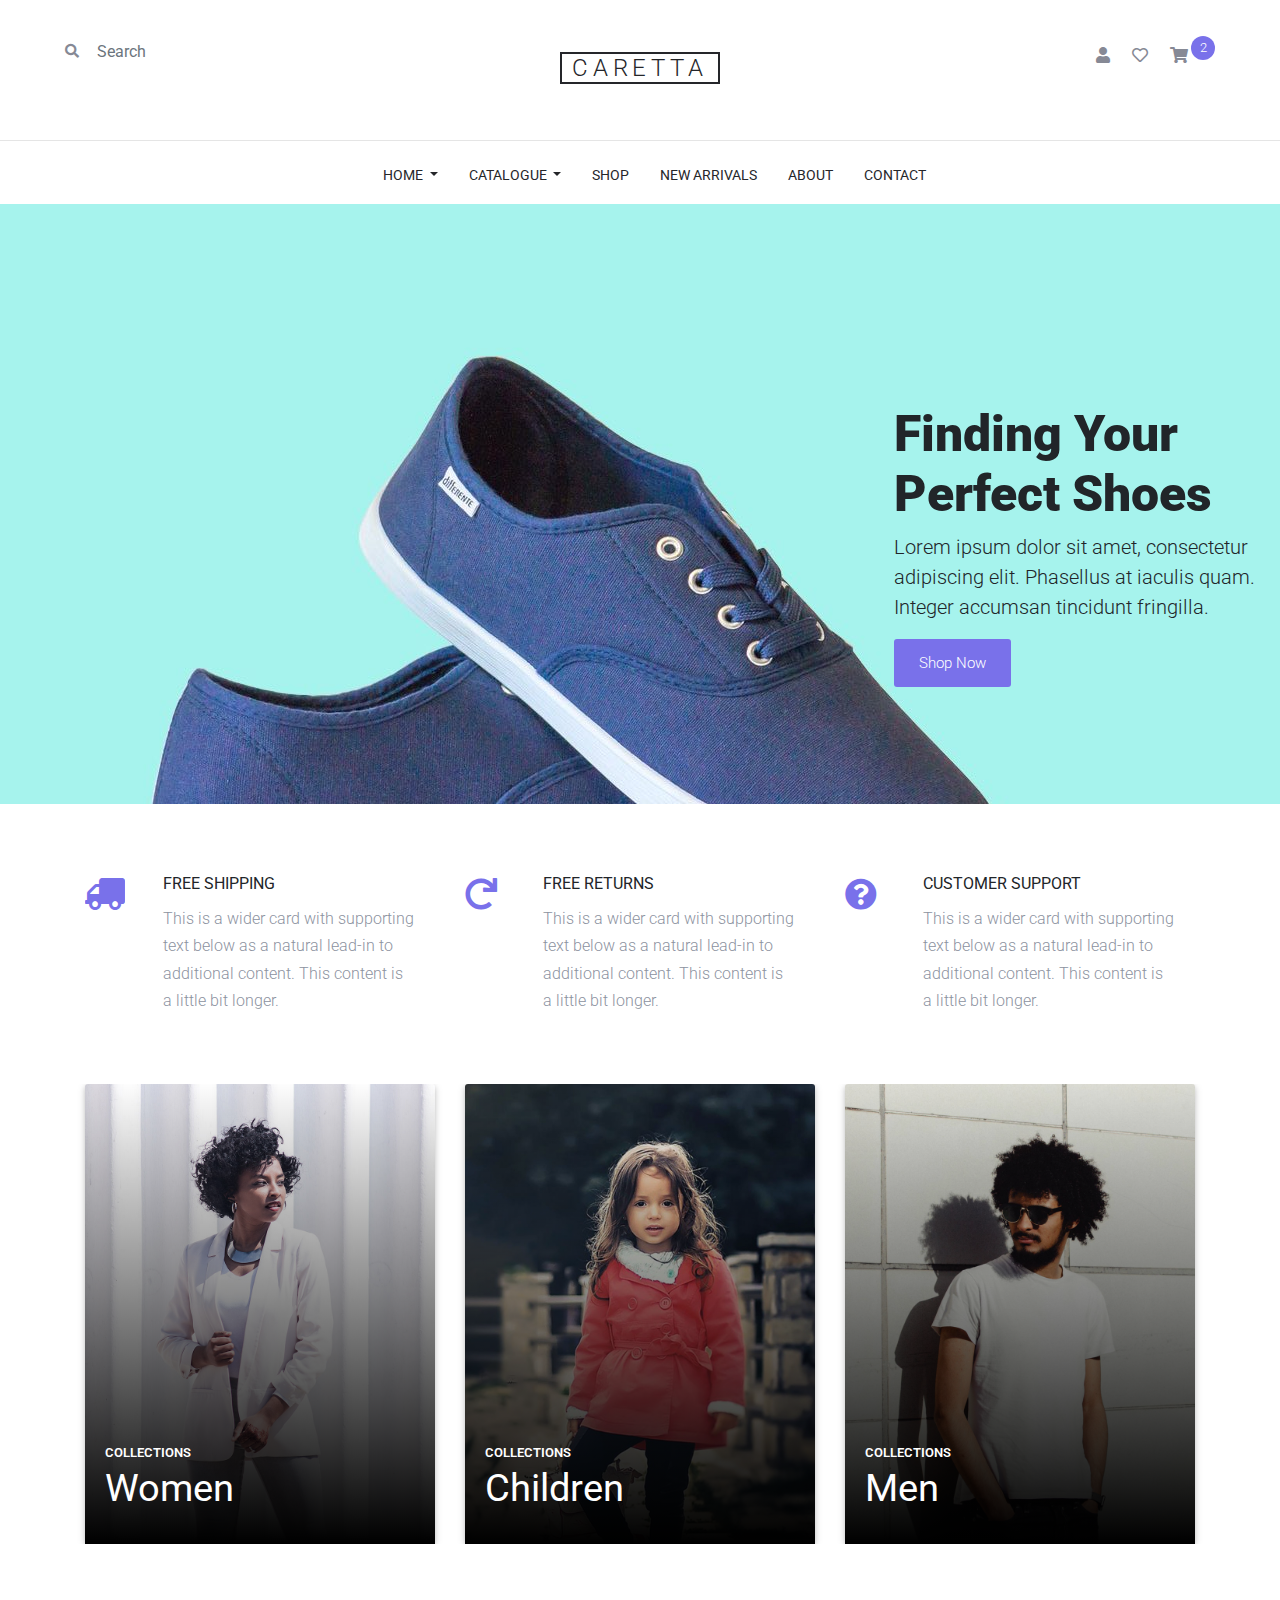
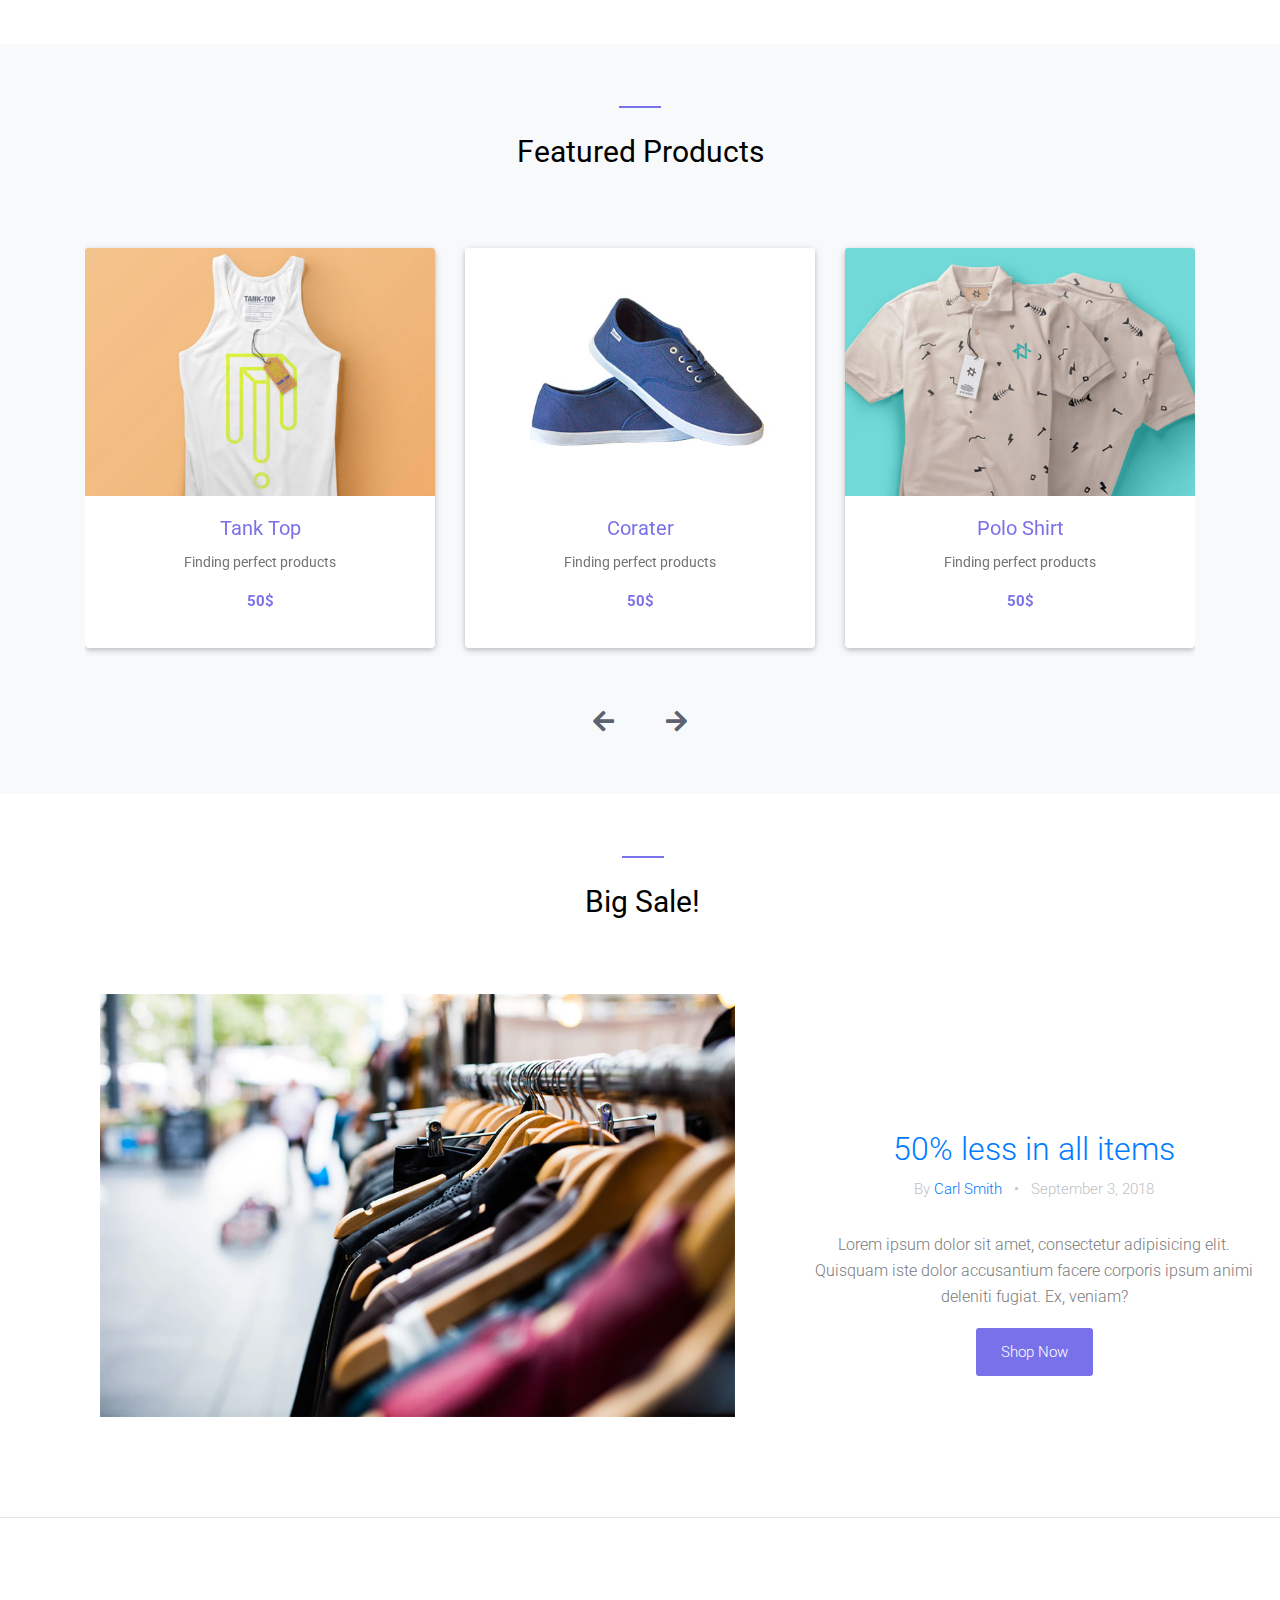
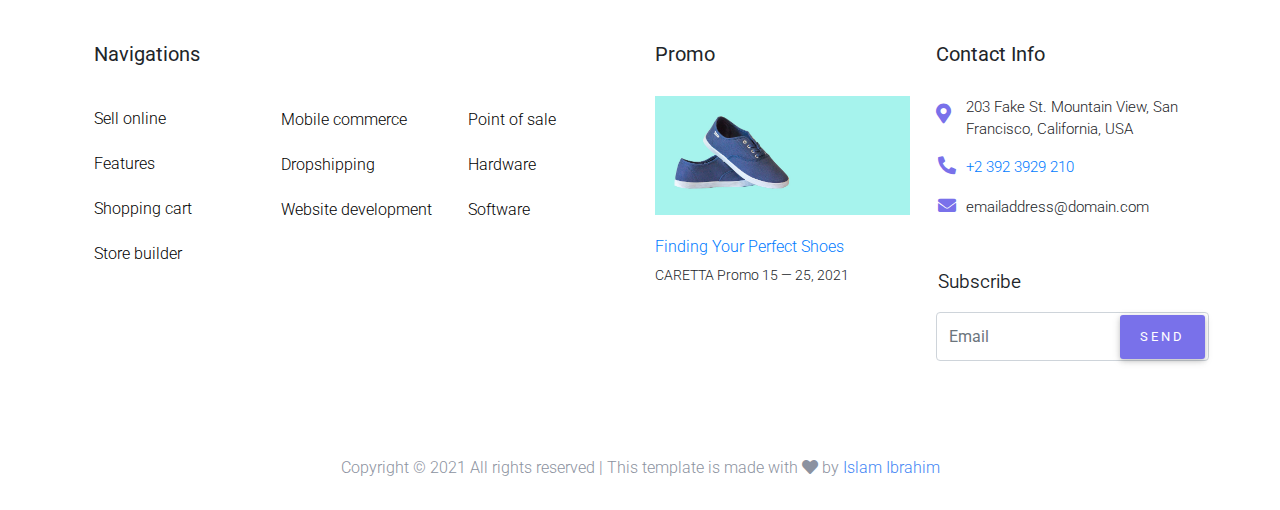
<file: index.html>
<!DOCTYPE html>
<html lang="en">
  <head>
    <meta charset="UTF-8" />
    <meta name="viewport" content="width=device-width, initial-scale=1, shrink-to-fit=no" />
    <meta http-equiv="x-ua-compatible" content="ie=edge" />
    <title>Caretta Store</title>
    <!-- MDB icon -->
    <link rel="icon" href="img/mdb-favicon.ico" type="image/x-icon" />
    <!-- Font Awesome -->
    <link rel="stylesheet" href="https://use.fontawesome.com/releases/v5.11.2/css/all.css">
    <!-- Google Fonts Roboto -->
    <link rel="stylesheet" href="https://fonts.googleapis.com/css?family=Roboto:300,400,500,700&display=swap">

    <!-- Iported from template -->
    <link rel="stylesheet" href="fonts/icomoon/style.css">
    <link rel="stylesheet" href="css/magnific-popup.css">
    <link rel="stylesheet" href="css/jquery-ui.css">
    <link rel="stylesheet" href="css/owl.carousel.min.css">
    <link rel="stylesheet" href="css/owl.theme.default.min.css">


    <!-- Bootstrap core CSS -->
    <link rel="stylesheet" href="css/bootstrap.min.css">
    <!-- Material Design Bootstrap -->
    <link rel="stylesheet" href="css/mdb.min.css">
    <!-- Your custom styles (optional) -->
    <link rel="stylesheet" href="css/style.css">
  </head>
  <body>

    
    <!--Navbar -->
<nav class="mb-1 navbar navbar-expand-lg z-depth-0">
  <div class="container">
        <div class="raw">
            <div class="site-search-icon text-left">
              <form action="" class="site-block-top-search">
                <i class="fas fa-search"></i>
                <input type="text" class="form-control border-0" placeholder="Search">
              </form>
            </div>
            
                <div class="col-12 mb-3 mb-md-0 col-md-4 order-1 order-md-2 text-center">
                    <div class="site-logo">
                      <a href="index.html" class="js-logo-clone">caretta</a>
                    </div>
                </div>

                <div class="right-icons">
                  <ul class="navbar-nav ml-auto nav-flex-icons">
                    <li class="nav-item">
                      <a class="nav-link">
                        <i class="fas fa-user"></i>
                      </a>

                      <li class="nav-item">
                        <a class="nav-link waves-effect waves-light">
                          <i class="far fa-heart"></i>
                        </a>
                      </li>

                    <li class="nav-item">
                      <a href="/cart.html" class="nav-link waves-effect waves-light">
                      <i class="fas fa-shopping-cart mr-3"></i>
                      <span class="count">2</span>
                      </a>
                  </li>
                </ul>
              </div>
        </div>
  </div>
</nav>
<!--/.Navbar -->

<div class="nav-hr">
  <hr>
</div>
  
<div class="container-fluid">
  <div class="row">
<nav class="mb-1 navbar-lnks navbar-expand-lg z-depth-0">
  <button class="navbar-toggler" type="button" data-toggle="collapse" data-target="#navbarSupportedContent-333"
    aria-controls="navbarSupportedContent-333" aria-expanded="false" aria-label="Toggle navigation">
    <span class="navbar-toggler-icon"></span>
  </button>
  <div class="collapse navbar-collapse" id="navbarSupportedContent-333">
    <ul class="navbar-nav mr-auto">

      <li class="nav-item dropdown active">
        <a href="/index.html" class="nav-link dropdown-toggle" id="navbarDropdownMenuLink-333" data-toggle="dropdown"
          aria-haspopup="true" aria-expanded="false">HOME
          <span class="sr-only">(current)</span>
        </a>
        <div class="dropdown-menu dropdown-default" aria-labelledby="navbarDropdownMenuLink-333">
          <a class="dropdown-item" href="#">Menu One</a>
          <a class="dropdown-item" href="#">Menu Two</a>
          <a class="dropdown-item" href="#">Menu Three</a>
        </div>


        <li class="nav-item dropdown active">
          <a href="#" class="nav-link dropdown-toggle" id="navbarDropdownMenuLink-333" data-toggle="dropdown"
            aria-haspopup="true" aria-expanded="false">CATALOGUE
            <span class="sr-only">(current)</span>
          </a>
          <div class="dropdown-menu dropdown-default" aria-labelledby="navbarDropdownMenuLink-333">
            <a class="dropdown-item" href="#">Menu One</a>
            <a class="dropdown-item" href="#">Menu Two</a>
            <a class="dropdown-item" href="#">Menu Three</a>
          </div>

      <li class="nav-item">
        <a class="nav-link" href="/shop.html">SHOP
        </a>
      </li>
      <li class="nav-item">
        <a class="nav-link" href="#">NEW ARRIVALS</a>
      </li>
      <li class="nav-item">
        <a class="nav-link" href="/about.html">ABOUT</a>
      </li>
      <li class="nav-item">
        <a class="nav-link" href="/contact.html">CONTACT</a>
      </li>
    </ul>
  </div>
  </div>




<div class="container-fluid-slide">
  <div class="row">
    <div class="site-blocks-cover aos-init aos-animate" data-aos="fade">
      <div class="container">
        <div class="row align-items-start align-items-md-center justify-content-end">
          <div class="right-content-slide">
          <div class="col-md-5 text-center text-md-left pt-5 pt-md-0">
            <h1 class="mb-2">Finding Your Perfect Shoes</h1>
            <div class="intro-text text-center text-md-left">
              <p class="mb-4">Lorem ipsum dolor sit amet, consectetur adipiscing elit. Phasellus at iaculis quam. Integer accumsan tincidunt fringilla. </p>
              <p>
                <a href="#" class="btn-sld btn-sm">Shop Now</a>
              </p>
            </div>
          </div>
        </div>
        </div>
      </div>
    </div>
  </div>
</div>


<div class="all-cards">
  <div class="container">
  <div class="row">
<div class="card-1 col-lg-4 mb-6 sm-12 animated fadeInUp fast" style="max-width: 540px;">
  <div class="row no-gutters">
    <div class="col-md-2">
      <i class="fas fa-truck fa-flip-horizontal fa-2x mt-4"></i>
    </div>
    <div class="col-md-10">
      <div class="card-body">
        <h3 class="card-title"  style="font-size: 16px; font-weight: bolder;">FREE SHIPPING</h3>
        <p class="card-text">This is a wider card with supporting text below as a natural lead-in to additional content. This content is a little bit longer.</p>
      </div>
    </div>
  </div>
</div>


<div class="card-2 col-lg-4 mb-6 sm-12 animated fadeInUp slow" style="max-width: 540px;">
  <div class="row no-gutters">
    <div class="col-md-2">
      <i class="fas fa-redo fa-2x mt-4"></i>
    </div>
    <div class="col-md-10">
      <div class="card-body">
        <h3 class="card-title"  style="font-size: 16px; font-weight: bolder;">FREE RETURNS</h3>
        <p class="card-text">This is a wider card with supporting text below as a natural lead-in to additional content. This content is a little bit longer.</p>
      </div>
    </div>
  </div>
</div>


<div class="card-3 col-lg-4 mb-6 sm-12 animated fadeInUp slower" style="max-width: 540px;">
  <div class="row no-gutters">
    <div class="col-md-2">
      <i class="fas fa-question-circle fa-2x mt-4 w-100"></i>
    </div>
    <div class="col-md-10">
      <div class="card-body">
        <h3 class="card-title" style="font-size: 16px; font-weight: bolder;">CUSTOMER SUPPORT</h3>
        <p class="card-text">This is a wider card with supporting text below as a natural lead-in to additional content. This content is a little bit longer.</p>
      </div>
    </div>
  </div>
</div>

</div>
</div>
</div>



<div class="container">
  <div class="row">
    <div class="cards-row-3 col-lg-4 col-md-6 col-sm-12 animated fadeInRight fast"> 
      <div class="card img-fluid" style="width:350px">
        <a href="#">
        <img class="card-img-top" src="/imgs/women.jpg" alt="Card image" style="width:100%">
        <div class="card-img-overlay d-flex flex-column justify-content-end text-white">
          <p class="card-text text-uppercase mb-1">Collections</p>
          <h4 class="card-title">Women</h4>
        </div>
        </a>
      </div>
    </div> 


    <div class="cards-row-3 col-lg-4 col-md-6 col-sm-12 animated fadeInRight slow"> 
      <div class="card img-fluid" style="width:350px">
        <a href="#">
        <img class="card-img-top" src="/imgs/children.jpg" alt="Card image" style="width:100%">
        <div class="card-img-overlay d-flex flex-column justify-content-end text-white">
          <p class="card-text text-uppercase mb-1">Collections</p>
          <h4 class="card-title">Children</h4>
        </div>
      </a>
      </div>
    </div> 


    <div class="cards-row-3 col-lg-4 col-md-6 col-sm-12 animated fadeInRight slow"> 
      <div class="card img-fluid" style="width:350px">
        <a href="#">
        <img class="w-100 card-img-top" src="/imgs/men.jpg" alt="Card image" style="width:100%">
        <div class="card-img-overlay d-flex flex-column justify-content-end text-white">
          <p class="card-text text-uppercase mb-1">Collections</p>
          <h4 class="card-title">Men</h4>
        </div>
      </div>
      </div>
    </div> 
  </div>
</div>




<div class="bg-style">
  <div class="carusel-title"><a href="#">
    <h2>Featured Products</h2></a>
    <hr>
  </div>
<div class="container my-4">

  <!--Carousel Wrapper-->
  <div id="multi-item-example" class="carousel slide carousel-multi-item" data-ride="carousel">

    <!--Slides-->
    <div class="carousel-inner" role="listbox">


      <!--First slide-->
      <div class="carousel-item active">

        <div class="row">
          <div class="col-md-4">
            <div class="card mb-2">
              <img class="card-img-top" src="/imgs/cloth_1.jpg"
                   alt="Card image cap">
              <div class="card-body text-center">
                <a href="#"><h4 class="card-title">Tank Top</h4></a>
                <p class="card-text">Finding perfect products</p>
                <p class="card-price">50$</p>
              </div>
            </div>
          </div>

          <div class="col-md-4 clearfix d-none d-md-block">
            <div class="card mb-2">
              <img class="card-img-top" src="/imgs/shoe_1.jpg"
                   alt="Card image cap">
              <div class="card-body text-center">
                <a href="#"><h4 class="card-title">Corater</h4></a>
                <p class="card-text">Finding perfect products</p>
                  <p class="card-price">50$</p>
                </div>
            </div>
          </div>

          <div class="col-md-4 clearfix d-none d-md-block">
            <div class="card mb-2">
              <img class="card-img-top" src="/imgs/cloth_2.jpg"
                   alt="Card image cap">
              <div class="card-body text-center">
                <a href="#"><h4 class="card-title">Polo Shirt</h4></a>
                <p class="card-text">Finding perfect products</p>
                  <p class="card-price">50$</p>
              </div>
            </div>
          </div>
        </div>

      </div>
      <!--/.First slide-->

      <!--Second slide-->
      <div class="carousel-item">

        <div class="row">
          <div class="col-md-4">
            <div class="card mb-2">
              <img class="card-img-top" src="/imgs/cloth_3.jpg"
                   alt="Card image cap">
              <div class="card-body text-center">
                <a href="#"><h4 class="card-title">T-Shirt Mockup</h4></a>
                <p class="card-text">Finding perfect products</p>
                <p class="card-price">50$</p>
              </div>
            </div>
          </div>

          <div class="col-md-4 clearfix d-none d-md-block">
            <div class="card mb-2">
              <img class="card-img-top" src="/imgs/shoe_1.jpg"
                   alt="Card image cap">
              <div class="card-body text-center">
                <a href="#"><h4 class="card-title">Corater</h4></a>
                <p class="card-text">Finding perfect products</p>
                  <p class="card-price">50$</p>
              </div>
            </div>
          </div>

          <div class="col-md-4 clearfix d-none d-md-block">
            <div class="card mb-2">
              <img class="card-img-top" src="/imgs/cloth_1.jpg"
                   alt="Card image cap">
              <div class="card-body text-center">
                <a href="#"><h4 class="card-title">Polo Shirt</h4></a>
                <p class="card-text">Finding perfect products</p>
                  <p class="card-price">50$</p>
              </div>
            </div>
          </div>
        </div>

      </div>
      <!--/.Second slide-->

      <!--Third slide-->
      <div class="carousel-item">

        <div class="row">
          <div class="col-md-4">
            <div class="card mb-2">
              <img class="card-img-top" src="/imgs/shoe_1.jpg"
                   alt="Card image cap">
              <div class="card-body text-center">
                <a href="#"><h4 class="card-title">Tank Top</h4></a>
                <p class="card-text">Finding perfect products</p>
                <p class="card-price">50$</p>
              </div>
            </div>
          </div>

          <div class="col-md-4 clearfix d-none d-md-block">
            <div class="card mb-2">
              <img class="card-img-top" src="/imgs/cloth_2.jpg"
                   alt="Card image cap">
              <div class="card-body text-center">
                <a href="#"><h4 class="card-title">T-Shirt Mockup</h4></a>
                <p class="card-text">Finding perfect products</p>
                <p class="card-price">50$</p>
              </div>
            </div>
          </div>

          <div class="col-md-4 clearfix d-none d-md-block">
            <div class="card mb-2">
              <img class="card-img-top" src="/imgs/cloth_3.jpg"
                   alt="Card image cap">
              <div class="card-body text-center">
                <a href="#"><h4 class="card-title">Corater</h4></a>
                <p class="card-text">Finding perfect products</p>
                  <p class="card-price">50$</p>
              </div>
            </div>
          </div>
        </div>

      </div>
      <!--/.Third slide-->

    </div>
    <!--/.Slides-->

        <!--Controls-->
        <div class="controls-bottom text-center mt-5">
          <a class="btn-floating" href="#multi-item-example" data-slide="prev"><i class="fas fa-arrow-left mr-4"></i></a>
          <a class="btn-floating" href="#multi-item-example" data-slide="next"><i class="fas fa-arrow-right ml-4"></i></a>
        </div>
        <!--/.Controls-->

  </div>
  <!--/.Carousel Wrapper-->

</div>
</div>


  <div class="container">
    <div class="row">
      <div class="last-carusel-title">
        <h2>Big Sale!</h2>
        <hr>
      </div>
    </div>
  </div>

  <div class="container col-lg-12 col-md-6 col-sm-12">
      <div class="row">

        <div class="left-content">
          <img src="/imgs/blog_1.jpg">
        </div>

        <div class="right-content">
          <div class="title-h2">
            <a href=""><h2>50% less in all items</h2></a>
          </div>
      
          <div class="description">
            <p class="info">By <a href="">Carl Smith</a> &nbsp; • &nbsp; September 3, 2018</p>
            <p class="pragraph">Lorem ipsum dolor sit amet, consectetur adipisicing elit. <br> Quisquam iste dolor accusantium facere corporis ipsum animi <br> deleniti fugiat. Ex, veniam?</p>
            <p>
              <a href="#" class="btn-cont btn-sm">Shop Now</a>
            </p>
          </div>
        </div>
      </div>
  </div>


<div class="footer-hr">
  <hr>
</div>








      <!-- Footer -->
<footer>
  <!-- Grid container -->
  <div class="container p-4">

    <!-- Section: Links -->
    <section class="footer">
      <!--Grid row-->
      <div class="row">
        <!--Grid column-->
        <div class="colsec1 col-lg-2 col-md-6 mb-4 mb-md-0">
          <h5 class="Navigations">Navigations</h5>

          <ul class="list-unstyled mb-0">
            <li>
              <a href="#!">Sell online</a>
            </li>
            <li>
              <a href="#!">Features</a>
            </li>
            <li>
              <a href="/cart.html">Shopping cart</a>
            </li>
            <li>
              <a href="#!">Store builder</a>
            </li>
          </ul>
        </div>
        <!--Grid column-->

        <!--Grid column-->
        <div class="colsec2 col-lg-2 col-md-6 mb-4 mb-md-0">
          <h5 class="text-uppercase"></h5>

          <ul class="list-unstyled mb-0">
            <li>
              <a href="#!">Mobile commerce</a>
            </li>
            <li>
              <a href="#!">Dropshipping</a>
            </li>
            <li>
              <a href="#!">Website development</a>
            </li>

          </ul>
        </div>

        <div class="colsec3 col-lg-2 col-md-6 mb-4 mb-md-0">
          <h5 class="text-uppercase"></h5>

          <ul class="list-unstyled mb-0">
            <li>
              <a href="#!">Point of sale</a>
            </li>
            <li>
              <a href="#!">Hardware</a>
            </li>
            <li>
              <a href="#!">Software</a>
            </li>

          </ul>
        </div>

        <!--Grid column-->

        <!--Grid column-->
        <div class="colsec4 col-lg-3 col-md-6 mb-4 mb-md-0">
          <h5 class="Promo">Promo</h5>

            <div class="list-unstyled mb-0">

            <div class="img-foot">
              <img src="/imgs/hero_1.jpg">
            </div>

            <div class="content-foot">
              <a href=""><p class="cont-foot-title">Finding Your Perfect Shoes</p></a>
              <p class="cont-foot-info">CARETTA Promo 15 — 25, 2021</p>
            </div>
          </div>
          
        </div>
        <!--Grid column-->

        <!--Grid column-->
        <div class="colsec5 col-lg-3 col-md-6 mb-4 mb-md-0">
          <h5 class="Contact-Info">Contact Info</h5>

          <ul class="list-unstyled mb-0">

            <i class="location fas fa-map-marker-alt mt-2"></i>
            <li class="address">203 Fake St. Mountain View, San Francisco, California, USA</li>
           
            <i class="phone fas fa-phone-alt"></i>
            <li class="phone-link"><a href="tel://23923929210">+2 392 3929 210</a></li>
            
            <i class="mail fas fa-envelope"></i>
            <li class="mail-link">emailaddress@domain.com</li>

          </ul> 

                  <!-- Section: Form -->
        <section class="form-mail">
          <form action="">
            <!--Grid row-->
            <div class="row d-flex justify-content-right">
              <!--Grid column-->
              <div class="form-mail-Subscribe col-auto">
                <p class="pt-2">
                  <p>Subscribe</p>
                </p>
              </div>
              <!--Grid column-->
    
              <!--Grid column-->
              <div class="col-md-5 col-12">
                <!-- Email input -->
                <div class="form-mail-input form-outline mb-4">
                  
                  <input type="email" id="form5Example2" class="form-control" placeholder="Email"/>
                  <!--
<p>Email</p>
                  -->
                </div>
              </div>
              <!--Grid column-->
    
              <!--Grid column-->
              <div class="form-mail-button col-auto">
    
                <!-- Submit button -->
                <button type="submit" class="btn mb-4">
                  Send
                </button>
              </div>
              <!--Grid column-->
            </div>
            <!--Grid row-->
          </form>
        </section>
        <!-- Section: Form -->


        </div>
        <!--Grid column-->
      </div>
      <!--Grid row-->
    </section>
    <!-- Section: Links -->

  </div>
  <!-- Grid container -->
  <div class="Copyright">
    <p>
    Copyright © 2021 All rights reserved | This template is made with <i class="fas fa-heart" aria-hidden="true"></i> by <a href="#" target="_blank" class="text-primary">Islam Ibrahim</a>
    </p>
  </div>
</footer>
<!-- Footer -->






    <!-- End your project here-->
    <!-- jQuery -->
    <script type="text/javascript" src="js/jquery.min.js"></script>
    <!-- Bootstrap tooltips -->
    <script type="text/javascript" src="js/popper.min.js"></script>
    <!-- Bootstrap core JavaScript -->
    <script type="text/javascript" src="js/bootstrap.min.js"></script>
    <!-- MDB core JavaScript -->
    <script type="text/javascript" src="js/mdb.min.js"></script>

        <!-- Iported from template -->

                <!-- -->

    <script src="js/jquery-3.3.1.min.js"></script> 
    <script src="js/jquery-ui.js"></script>
    <script src="js/owl.carousel.min.js"></script>
    <script src="js/jquery.magnific-popup.min.js"></script>
    <script src="js/aos.js"></script>
    <script src="js/main.js"></script>
  </body>
</html>
</file>
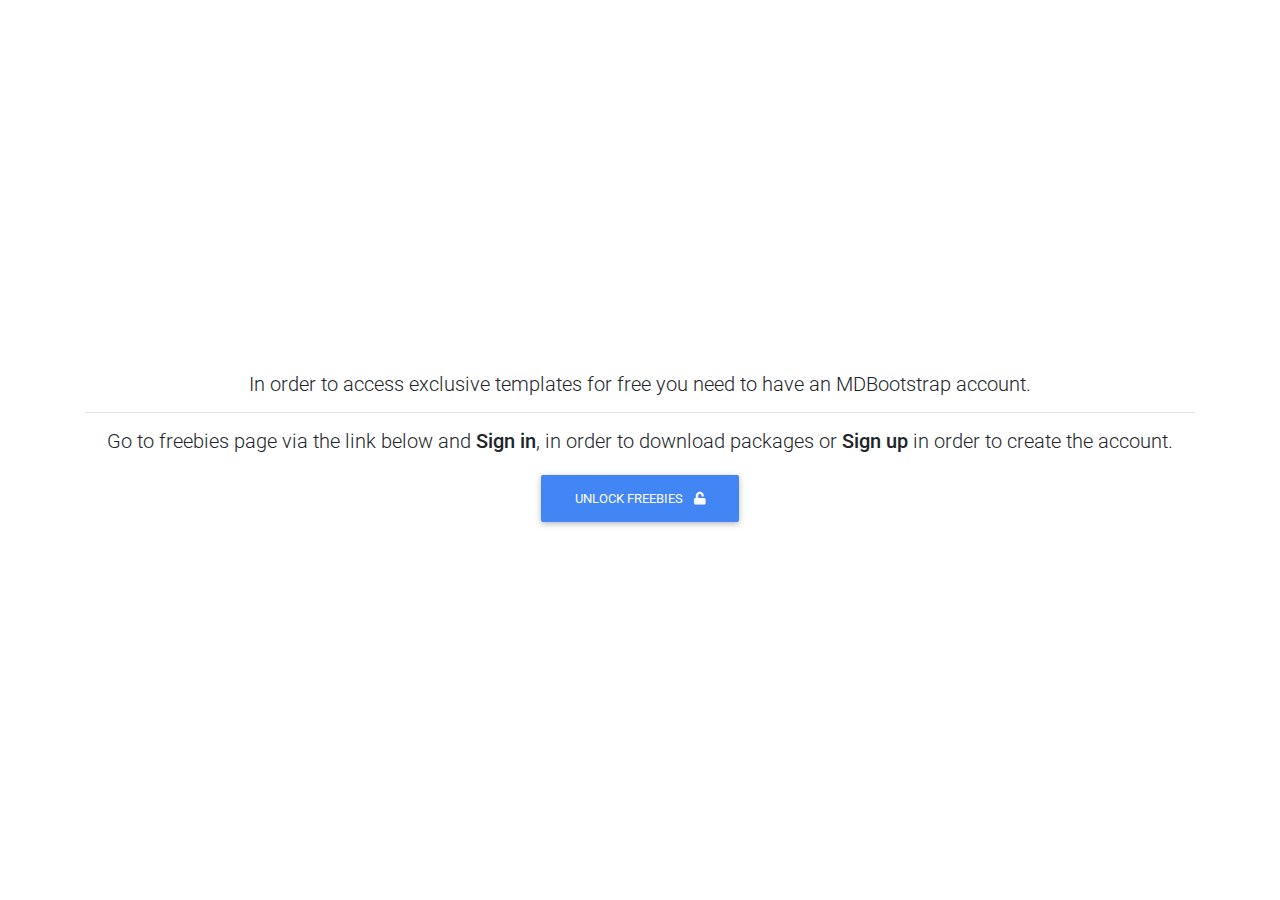
<file: exclusive-templates/unlock-exclusive-freebies.html>
<!DOCTYPE html>
<html lang="en">

<head>
  <meta charset="UTF-8">
  <meta name="viewport" content="width=device-width, initial-scale=1, shrink-to-fit=no">
  <meta http-equiv="x-ua-compatible" content="ie=edge">
  <title>Material Design for Bootstrap</title>
  <!-- MDB icon -->
  <link rel="icon" href="../img/mdb-favicon.ico" type="image/x-icon">
  <!-- Font Awesome -->
  <link rel="stylesheet" href="https://use.fontawesome.com/releases/v5.11.2/css/all.css">
  <!-- Google Fonts Roboto -->
  <link rel="stylesheet" href="https://fonts.googleapis.com/css?family=Roboto:300,400,500,700&display=swap">
  <!-- Bootstrap core CSS -->
  <link rel="stylesheet" href="../css/bootstrap.min.css">
  <!-- Material Design Bootstrap -->
  <link rel="stylesheet" href="../css/mdb.min.css">
  <!-- Your custom styles (optional) -->
  <link rel="stylesheet" href="../css/style.css">
</head>

<body>

  <!-- Start your project here-->
  <div class="d-flex align-items-center" style="height:100vh">
    <div class="container text-center">
      <h5 class="animated fadeIn mb-3">In order to access exclusive templates for free you need to have an MDBootstrap
        account.</h5>
        <hr>
      <h5 class="animated fadeIn mb-3">Go to freebies page via the link below and <strong>Sign in</strong>, in order to
        download packages or <strong>Sign up</strong> in order to create the account.</h5>
        <a href="https://mdbootstrap.com/freebies/?utm_campaign=ExclusiveFreebies&utm_source=jQuery" class="btn btn-primary">Unlock freebies <i class="fas fa-unlock ml-2"></i></a>

    </div>
  </div>
  <!-- End your project here-->

  <!-- jQuery -->
  <script type="text/javascript" src="../js/jquery.min.js"></script>
  <!-- Bootstrap tooltips -->
  <script type="text/javascript" src="../js/popper.min.js"></script>
  <!-- Bootstrap core JavaScript -->
  <script type="text/javascript" src="../js/bootstrap.min.js"></script>
  <!-- MDB core JavaScript -->
  <script type="text/javascript" src="../js/mdb.min.js"></script>
  <!-- Your custom scripts (optional) -->
  <script type="text/javascript"></script>

</body>

</html>
</file>
<file: fonts/icomoon/style.css>
@font-face {
  font-family: 'icomoon';
  src:  url('fonts/icomoon.eot?10si43');
  src:  url('fonts/icomoon.eot?10si43#iefix') format('embedded-opentype'),
    url('fonts/icomoon.ttf?10si43') format('truetype'),
    url('fonts/icomoon.woff?10si43') format('woff'),
    url('fonts/icomoon.svg?10si43#icomoon') format('svg');
  font-weight: normal;
  font-style: normal;
}

[class^="icon-"], [class*=" icon-"] {
  /* use !important to prevent issues with browser extensions that change fonts */
  font-family: 'icomoon' !important;
  speak: none;
  font-style: normal;
  font-weight: normal;
  font-variant: normal;
  text-transform: none;
  line-height: 1;

  /* Better Font Rendering =========== */
  -webkit-font-smoothing: antialiased;
  -moz-osx-font-smoothing: grayscale;
}

.icon-asterisk:before {
  content: "\f069";
}
.icon-plus:before {
  content: "\f067";
}
.icon-question:before {
  content: "\f128";
}
.icon-minus:before {
  content: "\f068";
}
.icon-glass:before {
  content: "\f000";
}
.icon-music:before {
  content: "\f001";
}
.icon-search:before {
  content: "\f002";
}
.icon-envelope-o:before {
  content: "\f003";
}
.icon-heart:before {
  content: "\f004";
}
.icon-star:before {
  content: "\f005";
}
.icon-star-o:before {
  content: "\f006";
}
.icon-user:before {
  content: "\f007";
}
.icon-film:before {
  content: "\f008";
}
.icon-th-large:before {
  content: "\f009";
}
.icon-th:before {
  content: "\f00a";
}
.icon-th-list:before {
  content: "\f00b";
}
.icon-check:before {
  content: "\f00c";
}
.icon-close:before {
  content: "\f00d";
}
.icon-remove:before {
  content: "\f00d";
}
.icon-times:before {
  content: "\f00d";
}
.icon-search-plus:before {
  content: "\f00e";
}
.icon-search-minus:before {
  content: "\f010";
}
.icon-power-off:before {
  content: "\f011";
}
.icon-signal:before {
  content: "\f012";
}
.icon-cog:before {
  content: "\f013";
}
.icon-gear:before {
  content: "\f013";
}
.icon-trash-o:before {
  content: "\f014";
}
.icon-home:before {
  content: "\f015";
}
.icon-file-o:before {
  content: "\f016";
}
.icon-clock-o:before {
  content: "\f017";
}
.icon-road:before {
  content: "\f018";
}
.icon-download:before {
  content: "\f019";
}
.icon-arrow-circle-o-down:before {
  content: "\f01a";
}
.icon-arrow-circle-o-up:before {
  content: "\f01b";
}
.icon-inbox:before {
  content: "\f01c";
}
.icon-play-circle-o:before {
  content: "\f01d";
}
.icon-repeat:before {
  content: "\f01e";
}
.icon-rotate-right:before {
  content: "\f01e";
}
.icon-refresh:before {
  content: "\f021";
}
.icon-list-alt:before {
  content: "\f022";
}
.icon-lock:before {
  content: "\f023";
}
.icon-flag:before {
  content: "\f024";
}
.icon-headphones:before {
  content: "\f025";
}
.icon-volume-off:before {
  content: "\f026";
}
.icon-volume-down:before {
  content: "\f027";
}
.icon-volume-up:before {
  content: "\f028";
}
.icon-qrcode:before {
  content: "\f029";
}
.icon-barcode:before {
  content: "\f02a";
}
.icon-tag:before {
  content: "\f02b";
}
.icon-tags:before {
  content: "\f02c";
}
.icon-book:before {
  content: "\f02d";
}
.icon-bookmark:before {
  content: "\f02e";
}
.icon-print:before {
  content: "\f02f";
}
.icon-camera:before {
  content: "\f030";
}
.icon-font:before {
  content: "\f031";
}
.icon-bold:before {
  content: "\f032";
}
.icon-italic:before {
  content: "\f033";
}
.icon-text-height:before {
  content: "\f034";
}
.icon-text-width:before {
  content: "\f035";
}
.icon-align-left:before {
  content: "\f036";
}
.icon-align-center:before {
  content: "\f037";
}
.icon-align-right:before {
  content: "\f038";
}
.icon-align-justify:before {
  content: "\f039";
}
.icon-list:before {
  content: "\f03a";
}
.icon-dedent:before {
  content: "\f03b";
}
.icon-outdent:before {
  content: "\f03b";
}
.icon-indent:before {
  content: "\f03c";
}
.icon-video-camera:before {
  content: "\f03d";
}
.icon-image:before {
  content: "\f03e";
}
.icon-photo:before {
  content: "\f03e";
}
.icon-picture-o:before {
  content: "\f03e";
}
.icon-pencil:before {
  content: "\f040";
}
.icon-map-marker:before {
  content: "\f041";
}
.icon-adjust:before {
  content: "\f042";
}
.icon-tint:before {
  content: "\f043";
}
.icon-edit:before {
  content: "\f044";
}
.icon-pencil-square-o:before {
  content: "\f044";
}
.icon-share-square-o:before {
  content: "\f045";
}
.icon-check-square-o:before {
  content: "\f046";
}
.icon-arrows:before {
  content: "\f047";
}
.icon-step-backward:before {
  content: "\f048";
}
.icon-fast-backward:before {
  content: "\f049";
}
.icon-backward:before {
  content: "\f04a";
}
.icon-play:before {
  content: "\f04b";
}
.icon-pause:before {
  content: "\f04c";
}
.icon-stop:before {
  content: "\f04d";
}
.icon-forward:before {
  content: "\f04e";
}
.icon-fast-forward:before {
  content: "\f050";
}
.icon-step-forward:before {
  content: "\f051";
}
.icon-eject:before {
  content: "\f052";
}
.icon-chevron-left:before {
  content: "\f053";
}
.icon-chevron-right:before {
  content: "\f054";
}
.icon-plus-circle:before {
  content: "\f055";
}
.icon-minus-circle:before {
  content: "\f056";
}
.icon-times-circle:before {
  content: "\f057";
}
.icon-check-circle:before {
  content: "\f058";
}
.icon-question-circle:before {
  content: "\f059";
}
.icon-info-circle:before {
  content: "\f05a";
}
.icon-crosshairs:before {
  content: "\f05b";
}
.icon-times-circle-o:before {
  content: "\f05c";
}
.icon-check-circle-o:before {
  content: "\f05d";
}
.icon-ban:before {
  content: "\f05e";
}
.icon-arrow-left:before {
  content: "\f060";
}
.icon-arrow-right:before {
  content: "\f061";
}
.icon-arrow-up:before {
  content: "\f062";
}
.icon-arrow-down:before {
  content: "\f063";
}
.icon-mail-forward:before {
  content: "\f064";
}
.icon-share:before {
  content: "\f064";
}
.icon-expand:before {
  content: "\f065";
}
.icon-compress:before {
  content: "\f066";
}
.icon-exclamation-circle:before {
  content: "\f06a";
}
.icon-gift:before {
  content: "\f06b";
}
.icon-leaf:before {
  content: "\f06c";
}
.icon-fire:before {
  content: "\f06d";
}
.icon-eye:before {
  content: "\f06e";
}
.icon-eye-slash:before {
  content: "\f070";
}
.icon-exclamation-triangle:before {
  content: "\f071";
}
.icon-warning:before {
  content: "\f071";
}
.icon-plane:before {
  content: "\f072";
}
.icon-calendar:before {
  content: "\f073";
}
.icon-random:before {
  content: "\f074";
}
.icon-comment:before {
  content: "\f075";
}
.icon-magnet:before {
  content: "\f076";
}
.icon-chevron-up:before {
  content: "\f077";
}
.icon-chevron-down:before {
  content: "\f078";
}
.icon-retweet:before {
  content: "\f079";
}
.icon-shopping-cart:before {
  content: "\f07a";
}
.icon-folder:before {
  content: "\f07b";
}
.icon-folder-open:before {
  content: "\f07c";
}
.icon-arrows-v:before {
  content: "\f07d";
}
.icon-arrows-h:before {
  content: "\f07e";
}
.icon-bar-chart:before {
  content: "\f080";
}
.icon-bar-chart-o:before {
  content: "\f080";
}
.icon-twitter-square:before {
  content: "\f081";
}
.icon-facebook-square:before {
  content: "\f082";
}
.icon-camera-retro:before {
  content: "\f083";
}
.icon-key:before {
  content: "\f084";
}
.icon-cogs:before {
  content: "\f085";
}
.icon-gears:before {
  content: "\f085";
}
.icon-comments:before {
  content: "\f086";
}
.icon-thumbs-o-up:before {
  content: "\f087";
}
.icon-thumbs-o-down:before {
  content: "\f088";
}
.icon-star-half:before {
  content: "\f089";
}
.icon-heart-o:before {
  content: "\f08a";
}
.icon-sign-out:before {
  content: "\f08b";
}
.icon-linkedin-square:before {
  content: "\f08c";
}
.icon-thumb-tack:before {
  content: "\f08d";
}
.icon-external-link:before {
  content: "\f08e";
}
.icon-sign-in:before {
  content: "\f090";
}
.icon-trophy:before {
  content: "\f091";
}
.icon-github-square:before {
  content: "\f092";
}
.icon-upload:before {
  content: "\f093";
}
.icon-lemon-o:before {
  content: "\f094";
}
.icon-phone:before {
  content: "\f095";
}
.icon-square-o:before {
  content: "\f096";
}
.icon-bookmark-o:before {
  content: "\f097";
}
.icon-phone-square:before {
  content: "\f098";
}
.icon-twitter:before {
  content: "\f099";
}
.icon-facebook:before {
  content: "\f09a";
}
.icon-facebook-f:before {
  content: "\f09a";
}
.icon-github:before {
  content: "\f09b";
}
.icon-unlock:before {
  content: "\f09c";
}
.icon-credit-card:before {
  content: "\f09d";
}
.icon-feed:before {
  content: "\f09e";
}
.icon-rss:before {
  content: "\f09e";
}
.icon-hdd-o:before {
  content: "\f0a0";
}
.icon-bullhorn:before {
  content: "\f0a1";
}
.icon-bell-o:before {
  content: "\f0a2";
}
.icon-certificate:before {
  content: "\f0a3";
}
.icon-hand-o-right:before {
  content: "\f0a4";
}
.icon-hand-o-left:before {
  content: "\f0a5";
}
.icon-hand-o-up:before {
  content: "\f0a6";
}
.icon-hand-o-down:before {
  content: "\f0a7";
}
.icon-arrow-circle-left:before {
  content: "\f0a8";
}
.icon-arrow-circle-right:before {
  content: "\f0a9";
}
.icon-arrow-circle-up:before {
  content: "\f0aa";
}
.icon-arrow-circle-down:before {
  content: "\f0ab";
}
.icon-globe:before {
  content: "\f0ac";
}
.icon-wrench:before {
  content: "\f0ad";
}
.icon-tasks:before {
  content: "\f0ae";
}
.icon-filter:before {
  content: "\f0b0";
}
.icon-briefcase:before {
  content: "\f0b1";
}
.icon-arrows-alt:before {
  content: "\f0b2";
}
.icon-group:before {
  content: "\f0c0";
}
.icon-users:before {
  content: "\f0c0";
}
.icon-chain:before {
  content: "\f0c1";
}
.icon-link:before {
  content: "\f0c1";
}
.icon-cloud:before {
  content: "\f0c2";
}
.icon-flask:before {
  content: "\f0c3";
}
.icon-cut:before {
  content: "\f0c4";
}
.icon-scissors:before {
  content: "\f0c4";
}
.icon-copy:before {
  content: "\f0c5";
}
.icon-files-o:before {
  content: "\f0c5";
}
.icon-paperclip:before {
  content: "\f0c6";
}
.icon-floppy-o:before {
  content: "\f0c7";
}
.icon-save:before {
  content: "\f0c7";
}
.icon-square:before {
  content: "\f0c8";
}
.icon-bars:before {
  content: "\f0c9";
}
.icon-navicon:before {
  content: "\f0c9";
}
.icon-reorder:before {
  content: "\f0c9";
}
.icon-list-ul:before {
  content: "\f0ca";
}
.icon-list-ol:before {
  content: "\f0cb";
}
.icon-strikethrough:before {
  content: "\f0cc";
}
.icon-underline:before {
  content: "\f0cd";
}
.icon-table:before {
  content: "\f0ce";
}
.icon-magic:before {
  content: "\f0d0";
}
.icon-truck:before {
  content: "\f0d1";
}
.icon-pinterest:before {
  content: "\f0d2";
}
.icon-pinterest-square:before {
  content: "\f0d3";
}
.icon-google-plus-square:before {
  content: "\f0d4";
}
.icon-google-plus:before {
  content: "\f0d5";
}
.icon-money:before {
  content: "\f0d6";
}
.icon-caret-down:before {
  content: "\f0d7";
}
.icon-caret-up:before {
  content: "\f0d8";
}
.icon-caret-left:before {
  content: "\f0d9";
}
.icon-caret-right:before {
  content: "\f0da";
}
.icon-columns:before {
  content: "\f0db";
}
.icon-sort:before {
  content: "\f0dc";
}
.icon-unsorted:before {
  content: "\f0dc";
}
.icon-sort-desc:before {
  content: "\f0dd";
}
.icon-sort-down:before {
  content: "\f0dd";
}
.icon-sort-asc:before {
  content: "\f0de";
}
.icon-sort-up:before {
  content: "\f0de";
}
.icon-envelope:before {
  content: "\f0e0";
}
.icon-linkedin:before {
  content: "\f0e1";
}
.icon-rotate-left:before {
  content: "\f0e2";
}
.icon-undo:before {
  content: "\f0e2";
}
.icon-gavel:before {
  content: "\f0e3";
}
.icon-legal:before {
  content: "\f0e3";
}
.icon-dashboard:before {
  content: "\f0e4";
}
.icon-tachometer:before {
  content: "\f0e4";
}
.icon-comment-o:before {
  content: "\f0e5";
}
.icon-comments-o:before {
  content: "\f0e6";
}
.icon-bolt:before {
  content: "\f0e7";
}
.icon-flash:before {
  content: "\f0e7";
}
.icon-sitemap:before {
  content: "\f0e8";
}
.icon-umbrella:before {
  content: "\f0e9";
}
.icon-clipboard:before {
  content: "\f0ea";
}
.icon-paste:before {
  content: "\f0ea";
}
.icon-lightbulb-o:before {
  content: "\f0eb";
}
.icon-exchange:before {
  content: "\f0ec";
}
.icon-cloud-download:before {
  content: "\f0ed";
}
.icon-cloud-upload:before {
  content: "\f0ee";
}
.icon-user-md:before {
  content: "\f0f0";
}
.icon-stethoscope:before {
  content: "\f0f1";
}
.icon-suitcase:before {
  content: "\f0f2";
}
.icon-bell:before {
  content: "\f0f3";
}
.icon-coffee:before {
  content: "\f0f4";
}
.icon-cutlery:before {
  content: "\f0f5";
}
.icon-file-text-o:before {
  content: "\f0f6";
}
.icon-building-o:before {
  content: "\f0f7";
}
.icon-hospital-o:before {
  content: "\f0f8";
}
.icon-ambulance:before {
  content: "\f0f9";
}
.icon-medkit:before {
  content: "\f0fa";
}
.icon-fighter-jet:before {
  content: "\f0fb";
}
.icon-beer:before {
  content: "\f0fc";
}
.icon-h-square:before {
  content: "\f0fd";
}
.icon-plus-square:before {
  content: "\f0fe";
}
.icon-angle-double-left:before {
  content: "\f100";
}
.icon-angle-double-right:before {
  content: "\f101";
}
.icon-angle-double-up:before {
  content: "\f102";
}
.icon-angle-double-down:before {
  content: "\f103";
}
.icon-angle-left:before {
  content: "\f104";
}
.icon-angle-right:before {
  content: "\f105";
}
.icon-angle-up:before {
  content: "\f106";
}
.icon-angle-down:before {
  content: "\f107";
}
.icon-desktop:before {
  content: "\f108";
}
.icon-laptop:before {
  content: "\f109";
}
.icon-tablet:before {
  content: "\f10a";
}
.icon-mobile:before {
  content: "\f10b";
}
.icon-mobile-phone:before {
  content: "\f10b";
}
.icon-circle-o:before {
  content: "\f10c";
}
.icon-quote-left:before {
  content: "\f10d";
}
.icon-quote-right:before {
  content: "\f10e";
}
.icon-spinner:before {
  content: "\f110";
}
.icon-circle:before {
  content: "\f111";
}
.icon-mail-reply:before {
  content: "\f112";
}
.icon-reply:before {
  content: "\f112";
}
.icon-github-alt:before {
  content: "\f113";
}
.icon-folder-o:before {
  content: "\f114";
}
.icon-folder-open-o:before {
  content: "\f115";
}
.icon-smile-o:before {
  content: "\f118";
}
.icon-frown-o:before {
  content: "\f119";
}
.icon-meh-o:before {
  content: "\f11a";
}
.icon-gamepad:before {
  content: "\f11b";
}
.icon-keyboard-o:before {
  content: "\f11c";
}
.icon-flag-o:before {
  content: "\f11d";
}
.icon-flag-checkered:before {
  content: "\f11e";
}
.icon-terminal:before {
  content: "\f120";
}
.icon-code:before {
  content: "\f121";
}
.icon-mail-reply-all:before {
  content: "\f122";
}
.icon-reply-all:before {
  content: "\f122";
}
.icon-star-half-empty:before {
  content: "\f123";
}
.icon-star-half-full:before {
  content: "\f123";
}
.icon-star-half-o:before {
  content: "\f123";
}
.icon-location-arrow:before {
  content: "\f124";
}
.icon-crop:before {
  content: "\f125";
}
.icon-code-fork:before {
  content: "\f126";
}
.icon-chain-broken:before {
  content: "\f127";
}
.icon-unlink:before {
  content: "\f127";
}
.icon-info:before {
  content: "\f129";
}
.icon-exclamation:before {
  content: "\f12a";
}
.icon-superscript:before {
  content: "\f12b";
}
.icon-subscript:before {
  content: "\f12c";
}
.icon-eraser:before {
  content: "\f12d";
}
.icon-puzzle-piece:before {
  content: "\f12e";
}
.icon-microphone:before {
  content: "\f130";
}
.icon-microphone-slash:before {
  content: "\f131";
}
.icon-shield:before {
  content: "\f132";
}
.icon-calendar-o:before {
  content: "\f133";
}
.icon-fire-extinguisher:before {
  content: "\f134";
}
.icon-rocket:before {
  content: "\f135";
}
.icon-maxcdn:before {
  content: "\f136";
}
.icon-chevron-circle-left:before {
  content: "\f137";
}
.icon-chevron-circle-right:before {
  content: "\f138";
}
.icon-chevron-circle-up:before {
  content: "\f139";
}
.icon-chevron-circle-down:before {
  content: "\f13a";
}
.icon-html5:before {
  content: "\f13b";
}
.icon-css3:before {
  content: "\f13c";
}
.icon-anchor:before {
  content: "\f13d";
}
.icon-unlock-alt:before {
  content: "\f13e";
}
.icon-bullseye:before {
  content: "\f140";
}
.icon-ellipsis-h:before {
  content: "\f141";
}
.icon-ellipsis-v:before {
  content: "\f142";
}
.icon-rss-square:before {
  content: "\f143";
}
.icon-play-circle:before {
  content: "\f144";
}
.icon-ticket:before {
  content: "\f145";
}
.icon-minus-square:before {
  content: "\f146";
}
.icon-minus-square-o:before {
  content: "\f147";
}
.icon-level-up:before {
  content: "\f148";
}
.icon-level-down:before {
  content: "\f149";
}
.icon-check-square:before {
  content: "\f14a";
}
.icon-pencil-square:before {
  content: "\f14b";
}
.icon-external-link-square:before {
  content: "\f14c";
}
.icon-share-square:before {
  content: "\f14d";
}
.icon-compass:before {
  content: "\f14e";
}
.icon-caret-square-o-down:before {
  content: "\f150";
}
.icon-toggle-down:before {
  content: "\f150";
}
.icon-caret-square-o-up:before {
  content: "\f151";
}
.icon-toggle-up:before {
  content: "\f151";
}
.icon-caret-square-o-right:before {
  content: "\f152";
}
.icon-toggle-right:before {
  content: "\f152";
}
.icon-eur:before {
  content: "\f153";
}
.icon-euro:before {
  content: "\f153";
}
.icon-gbp:before {
  content: "\f154";
}
.icon-dollar:before {
  content: "\f155";
}
.icon-usd:before {
  content: "\f155";
}
.icon-inr:before {
  content: "\f156";
}
.icon-rupee:before {
  content: "\f156";
}
.icon-cny:before {
  content: "\f157";
}
.icon-jpy:before {
  content: "\f157";
}
.icon-rmb:before {
  content: "\f157";
}
.icon-yen:before {
  content: "\f157";
}
.icon-rouble:before {
  content: "\f158";
}
.icon-rub:before {
  content: "\f158";
}
.icon-ruble:before {
  content: "\f158";
}
.icon-krw:before {
  content: "\f159";
}
.icon-won:before {
  content: "\f159";
}
.icon-bitcoin:before {
  content: "\f15a";
}
.icon-btc:before {
  content: "\f15a";
}
.icon-file:before {
  content: "\f15b";
}
.icon-file-text:before {
  content: "\f15c";
}
.icon-sort-alpha-asc:before {
  content: "\f15d";
}
.icon-sort-alpha-desc:before {
  content: "\f15e";
}
.icon-sort-amount-asc:before {
  content: "\f160";
}
.icon-sort-amount-desc:before {
  content: "\f161";
}
.icon-sort-numeric-asc:before {
  content: "\f162";
}
.icon-sort-numeric-desc:before {
  content: "\f163";
}
.icon-thumbs-up:before {
  content: "\f164";
}
.icon-thumbs-down:before {
  content: "\f165";
}
.icon-youtube-square:before {
  content: "\f166";
}
.icon-youtube:before {
  content: "\f167";
}
.icon-xing:before {
  content: "\f168";
}
.icon-xing-square:before {
  content: "\f169";
}
.icon-youtube-play:before {
  content: "\f16a";
}
.icon-dropbox:before {
  content: "\f16b";
}
.icon-stack-overflow:before {
  content: "\f16c";
}
.icon-instagram:before {
  content: "\f16d";
}
.icon-flickr:before {
  content: "\f16e";
}
.icon-adn:before {
  content: "\f170";
}
.icon-bitbucket:before {
  content: "\f171";
}
.icon-bitbucket-square:before {
  content: "\f172";
}
.icon-tumblr:before {
  content: "\f173";
}
.icon-tumblr-square:before {
  content: "\f174";
}
.icon-long-arrow-down:before {
  content: "\f175";
}
.icon-long-arrow-up:before {
  content: "\f176";
}
.icon-long-arrow-left:before {
  content: "\f177";
}
.icon-long-arrow-right:before {
  content: "\f178";
}
.icon-apple:before {
  content: "\f179";
}
.icon-windows:before {
  content: "\f17a";
}
.icon-android:before {
  content: "\f17b";
}
.icon-linux:before {
  content: "\f17c";
}
.icon-dribbble:before {
  content: "\f17d";
}
.icon-skype:before {
  content: "\f17e";
}
.icon-foursquare:before {
  content: "\f180";
}
.icon-trello:before {
  content: "\f181";
}
.icon-female:before {
  content: "\f182";
}
.icon-male:before {
  content: "\f183";
}
.icon-gittip:before {
  content: "\f184";
}
.icon-gratipay:before {
  content: "\f184";
}
.icon-sun-o:before {
  content: "\f185";
}
.icon-moon-o:before {
  content: "\f186";
}
.icon-archive:before {
  content: "\f187";
}
.icon-bug:before {
  content: "\f188";
}
.icon-vk:before {
  content: "\f189";
}
.icon-weibo:before {
  content: "\f18a";
}
.icon-renren:before {
  content: "\f18b";
}
.icon-pagelines:before {
  content: "\f18c";
}
.icon-stack-exchange:before {
  content: "\f18d";
}
.icon-arrow-circle-o-right:before {
  content: "\f18e";
}
.icon-arrow-circle-o-left:before {
  content: "\f190";
}
.icon-caret-square-o-left:before {
  content: "\f191";
}
.icon-toggle-left:before {
  content: "\f191";
}
.icon-dot-circle-o:before {
  content: "\f192";
}
.icon-wheelchair:before {
  content: "\f193";
}
.icon-vimeo-square:before {
  content: "\f194";
}
.icon-try:before {
  content: "\f195";
}
.icon-turkish-lira:before {
  content: "\f195";
}
.icon-plus-square-o:before {
  content: "\f196";
}
.icon-space-shuttle:before {
  content: "\f197";
}
.icon-slack:before {
  content: "\f198";
}
.icon-envelope-square:before {
  content: "\f199";
}
.icon-wordpress:before {
  content: "\f19a";
}
.icon-openid:before {
  content: "\f19b";
}
.icon-bank:before {
  content: "\f19c";
}
.icon-institution:before {
  content: "\f19c";
}
.icon-university:before {
  content: "\f19c";
}
.icon-graduation-cap:before {
  content: "\f19d";
}
.icon-mortar-board:before {
  content: "\f19d";
}
.icon-yahoo:before {
  content: "\f19e";
}
.icon-google:before {
  content: "\f1a0";
}
.icon-reddit:before {
  content: "\f1a1";
}
.icon-reddit-square:before {
  content: "\f1a2";
}
.icon-stumbleupon-circle:before {
  content: "\f1a3";
}
.icon-stumbleupon:before {
  content: "\f1a4";
}
.icon-delicious:before {
  content: "\f1a5";
}
.icon-digg:before {
  content: "\f1a6";
}
.icon-pied-piper-pp:before {
  content: "\f1a7";
}
.icon-pied-piper-alt:before {
  content: "\f1a8";
}
.icon-drupal:before {
  content: "\f1a9";
}
.icon-joomla:before {
  content: "\f1aa";
}
.icon-language:before {
  content: "\f1ab";
}
.icon-fax:before {
  content: "\f1ac";
}
.icon-building:before {
  content: "\f1ad";
}
.icon-child:before {
  content: "\f1ae";
}
.icon-paw:before {
  content: "\f1b0";
}
.icon-spoon:before {
  content: "\f1b1";
}
.icon-cube:before {
  content: "\f1b2";
}
.icon-cubes:before {
  content: "\f1b3";
}
.icon-behance:before {
  content: "\f1b4";
}
.icon-behance-square:before {
  content: "\f1b5";
}
.icon-steam:before {
  content: "\f1b6";
}
.icon-steam-square:before {
  content: "\f1b7";
}
.icon-recycle:before {
  content: "\f1b8";
}
.icon-automobile:before {
  content: "\f1b9";
}
.icon-car:before {
  content: "\f1b9";
}
.icon-cab:before {
  content: "\f1ba";
}
.icon-taxi:before {
  content: "\f1ba";
}
.icon-tree:before {
  content: "\f1bb";
}
.icon-spotify:before {
  content: "\f1bc";
}
.icon-deviantart:before {
  content: "\f1bd";
}
.icon-soundcloud:before {
  content: "\f1be";
}
.icon-database:before {
  content: "\f1c0";
}
.icon-file-pdf-o:before {
  content: "\f1c1";
}
.icon-file-word-o:before {
  content: "\f1c2";
}
.icon-file-excel-o:before {
  content: "\f1c3";
}
.icon-file-powerpoint-o:before {
  content: "\f1c4";
}
.icon-file-image-o:before {
  content: "\f1c5";
}
.icon-file-photo-o:before {
  content: "\f1c5";
}
.icon-file-picture-o:before {
  content: "\f1c5";
}
.icon-file-archive-o:before {
  content: "\f1c6";
}
.icon-file-zip-o:before {
  content: "\f1c6";
}
.icon-file-audio-o:before {
  content: "\f1c7";
}
.icon-file-sound-o:before {
  content: "\f1c7";
}
.icon-file-movie-o:before {
  content: "\f1c8";
}
.icon-file-video-o:before {
  content: "\f1c8";
}
.icon-file-code-o:before {
  content: "\f1c9";
}
.icon-vine:before {
  content: "\f1ca";
}
.icon-codepen:before {
  content: "\f1cb";
}
.icon-jsfiddle:before {
  content: "\f1cc";
}
.icon-life-bouy:before {
  content: "\f1cd";
}
.icon-life-buoy:before {
  content: "\f1cd";
}
.icon-life-ring:before {
  content: "\f1cd";
}
.icon-life-saver:before {
  content: "\f1cd";
}
.icon-support:before {
  content: "\f1cd";
}
.icon-circle-o-notch:before {
  content: "\f1ce";
}
.icon-ra:before {
  content: "\f1d0";
}
.icon-rebel:before {
  content: "\f1d0";
}
.icon-resistance:before {
  content: "\f1d0";
}
.icon-empire:before {
  content: "\f1d1";
}
.icon-ge:before {
  content: "\f1d1";
}
.icon-git-square:before {
  content: "\f1d2";
}
.icon-git:before {
  content: "\f1d3";
}
.icon-hacker-news:before {
  content: "\f1d4";
}
.icon-y-combinator-square:before {
  content: "\f1d4";
}
.icon-yc-square:before {
  content: "\f1d4";
}
.icon-tencent-weibo:before {
  content: "\f1d5";
}
.icon-qq:before {
  content: "\f1d6";
}
.icon-wechat:before {
  content: "\f1d7";
}
.icon-weixin:before {
  content: "\f1d7";
}
.icon-paper-plane:before {
  content: "\f1d8";
}
.icon-send:before {
  content: "\f1d8";
}
.icon-paper-plane-o:before {
  content: "\f1d9";
}
.icon-send-o:before {
  content: "\f1d9";
}
.icon-history:before {
  content: "\f1da";
}
.icon-circle-thin:before {
  content: "\f1db";
}
.icon-header:before {
  content: "\f1dc";
}
.icon-paragraph:before {
  content: "\f1dd";
}
.icon-sliders:before {
  content: "\f1de";
}
.icon-share-alt:before {
  content: "\f1e0";
}
.icon-share-alt-square:before {
  content: "\f1e1";
}
.icon-bomb:before {
  content: "\f1e2";
}
.icon-futbol-o:before {
  content: "\f1e3";
}
.icon-soccer-ball-o:before {
  content: "\f1e3";
}
.icon-tty:before {
  content: "\f1e4";
}
.icon-binoculars:before {
  content: "\f1e5";
}
.icon-plug:before {
  content: "\f1e6";
}
.icon-slideshare:before {
  content: "\f1e7";
}
.icon-twitch:before {
  content: "\f1e8";
}
.icon-yelp:before {
  content: "\f1e9";
}
.icon-newspaper-o:before {
  content: "\f1ea";
}
.icon-wifi:before {
  content: "\f1eb";
}
.icon-calculator:before {
  content: "\f1ec";
}
.icon-paypal:before {
  content: "\f1ed";
}
.icon-google-wallet:before {
  content: "\f1ee";
}
.icon-cc-visa:before {
  content: "\f1f0";
}
.icon-cc-mastercard:before {
  content: "\f1f1";
}
.icon-cc-discover:before {
  content: "\f1f2";
}
.icon-cc-amex:before {
  content: "\f1f3";
}
.icon-cc-paypal:before {
  content: "\f1f4";
}
.icon-cc-stripe:before {
  content: "\f1f5";
}
.icon-bell-slash:before {
  content: "\f1f6";
}
.icon-bell-slash-o:before {
  content: "\f1f7";
}
.icon-trash:before {
  content: "\f1f8";
}
.icon-copyright:before {
  content: "\f1f9";
}
.icon-at:before {
  content: "\f1fa";
}
.icon-eyedropper:before {
  content: "\f1fb";
}
.icon-paint-brush:before {
  content: "\f1fc";
}
.icon-birthday-cake:before {
  content: "\f1fd";
}
.icon-area-chart:before {
  content: "\f1fe";
}
.icon-pie-chart:before {
  content: "\f200";
}
.icon-line-chart:before {
  content: "\f201";
}
.icon-lastfm:before {
  content: "\f202";
}
.icon-lastfm-square:before {
  content: "\f203";
}
.icon-toggle-off:before {
  content: "\f204";
}
.icon-toggle-on:before {
  content: "\f205";
}
.icon-bicycle:before {
  content: "\f206";
}
.icon-bus:before {
  content: "\f207";
}
.icon-ioxhost:before {
  content: "\f208";
}
.icon-angellist:before {
  content: "\f209";
}
.icon-cc:before {
  content: "\f20a";
}
.icon-ils:before {
  content: "\f20b";
}
.icon-shekel:before {
  content: "\f20b";
}
.icon-sheqel:before {
  content: "\f20b";
}
.icon-meanpath:before {
  content: "\f20c";
}
.icon-buysellads:before {
  content: "\f20d";
}
.icon-connectdevelop:before {
  content: "\f20e";
}
.icon-dashcube:before {
  content: "\f210";
}
.icon-forumbee:before {
  content: "\f211";
}
.icon-leanpub:before {
  content: "\f212";
}
.icon-sellsy:before {
  content: "\f213";
}
.icon-shirtsinbulk:before {
  content: "\f214";
}
.icon-simplybuilt:before {
  content: "\f215";
}
.icon-skyatlas:before {
  content: "\f216";
}
.icon-cart-plus:before {
  content: "\f217";
}
.icon-cart-arrow-down:before {
  content: "\f218";
}
.icon-diamond:before {
  content: "\f219";
}
.icon-ship:before {
  content: "\f21a";
}
.icon-user-secret:before {
  content: "\f21b";
}
.icon-motorcycle:before {
  content: "\f21c";
}
.icon-street-view:before {
  content: "\f21d";
}
.icon-heartbeat:before {
  content: "\f21e";
}
.icon-venus:before {
  content: "\f221";
}
.icon-mars:before {
  content: "\f222";
}
.icon-mercury:before {
  content: "\f223";
}
.icon-intersex:before {
  content: "\f224";
}
.icon-transgender:before {
  content: "\f224";
}
.icon-transgender-alt:before {
  content: "\f225";
}
.icon-venus-double:before {
  content: "\f226";
}
.icon-mars-double:before {
  content: "\f227";
}
.icon-venus-mars:before {
  content: "\f228";
}
.icon-mars-stroke:before {
  content: "\f229";
}
.icon-mars-stroke-v:before {
  content: "\f22a";
}
.icon-mars-stroke-h:before {
  content: "\f22b";
}
.icon-neuter:before {
  content: "\f22c";
}
.icon-genderless:before {
  content: "\f22d";
}
.icon-facebook-official:before {
  content: "\f230";
}
.icon-pinterest-p:before {
  content: "\f231";
}
.icon-whatsapp:before {
  content: "\f232";
}
.icon-server:before {
  content: "\f233";
}
.icon-user-plus:before {
  content: "\f234";
}
.icon-user-times:before {
  content: "\f235";
}
.icon-bed:before {
  content: "\f236";
}
.icon-hotel:before {
  content: "\f236";
}
.icon-viacoin:before {
  content: "\f237";
}
.icon-train:before {
  content: "\f238";
}
.icon-subway:before {
  content: "\f239";
}
.icon-medium:before {
  content: "\f23a";
}
.icon-y-combinator:before {
  content: "\f23b";
}
.icon-yc:before {
  content: "\f23b";
}
.icon-optin-monster:before {
  content: "\f23c";
}
.icon-opencart:before {
  content: "\f23d";
}
.icon-expeditedssl:before {
  content: "\f23e";
}
.icon-battery:before {
  content: "\f240";
}
.icon-battery-4:before {
  content: "\f240";
}
.icon-battery-full:before {
  content: "\f240";
}
.icon-battery-3:before {
  content: "\f241";
}
.icon-battery-three-quarters:before {
  content: "\f241";
}
.icon-battery-2:before {
  content: "\f242";
}
.icon-battery-half:before {
  content: "\f242";
}
.icon-battery-1:before {
  content: "\f243";
}
.icon-battery-quarter:before {
  content: "\f243";
}
.icon-battery-0:before {
  content: "\f244";
}
.icon-battery-empty:before {
  content: "\f244";
}
.icon-mouse-pointer:before {
  content: "\f245";
}
.icon-i-cursor:before {
  content: "\f246";
}
.icon-object-group:before {
  content: "\f247";
}
.icon-object-ungroup:before {
  content: "\f248";
}
.icon-sticky-note:before {
  content: "\f249";
}
.icon-sticky-note-o:before {
  content: "\f24a";
}
.icon-cc-jcb:before {
  content: "\f24b";
}
.icon-cc-diners-club:before {
  content: "\f24c";
}
.icon-clone:before {
  content: "\f24d";
}
.icon-balance-scale:before {
  content: "\f24e";
}
.icon-hourglass-o:before {
  content: "\f250";
}
.icon-hourglass-1:before {
  content: "\f251";
}
.icon-hourglass-start:before {
  content: "\f251";
}
.icon-hourglass-2:before {
  content: "\f252";
}
.icon-hourglass-half:before {
  content: "\f252";
}
.icon-hourglass-3:before {
  content: "\f253";
}
.icon-hourglass-end:before {
  content: "\f253";
}
.icon-hourglass:before {
  content: "\f254";
}
.icon-hand-grab-o:before {
  content: "\f255";
}
.icon-hand-rock-o:before {
  content: "\f255";
}
.icon-hand-paper-o:before {
  content: "\f256";
}
.icon-hand-stop-o:before {
  content: "\f256";
}
.icon-hand-scissors-o:before {
  content: "\f257";
}
.icon-hand-lizard-o:before {
  content: "\f258";
}
.icon-hand-spock-o:before {
  content: "\f259";
}
.icon-hand-pointer-o:before {
  content: "\f25a";
}
.icon-hand-peace-o:before {
  content: "\f25b";
}
.icon-trademark:before {
  content: "\f25c";
}
.icon-registered:before {
  content: "\f25d";
}
.icon-creative-commons:before {
  content: "\f25e";
}
.icon-gg:before {
  content: "\f260";
}
.icon-gg-circle:before {
  content: "\f261";
}
.icon-tripadvisor:before {
  content: "\f262";
}
.icon-odnoklassniki:before {
  content: "\f263";
}
.icon-odnoklassniki-square:before {
  content: "\f264";
}
.icon-get-pocket:before {
  content: "\f265";
}
.icon-wikipedia-w:before {
  content: "\f266";
}
.icon-safari:before {
  content: "\f267";
}
.icon-chrome:before {
  content: "\f268";
}
.icon-firefox:before {
  content: "\f269";
}
.icon-opera:before {
  content: "\f26a";
}
.icon-internet-explorer:before {
  content: "\f26b";
}
.icon-television:before {
  content: "\f26c";
}
.icon-tv:before {
  content: "\f26c";
}
.icon-contao:before {
  content: "\f26d";
}
.icon-500px:before {
  content: "\f26e";
}
.icon-amazon:before {
  content: "\f270";
}
.icon-calendar-plus-o:before {
  content: "\f271";
}
.icon-calendar-minus-o:before {
  content: "\f272";
}
.icon-calendar-times-o:before {
  content: "\f273";
}
.icon-calendar-check-o:before {
  content: "\f274";
}
.icon-industry:before {
  content: "\f275";
}
.icon-map-pin:before {
  content: "\f276";
}
.icon-map-signs:before {
  content: "\f277";
}
.icon-map-o:before {
  content: "\f278";
}
.icon-map:before {
  content: "\f279";
}
.icon-commenting:before {
  content: "\f27a";
}
.icon-commenting-o:before {
  content: "\f27b";
}
.icon-houzz:before {
  content: "\f27c";
}
.icon-vimeo:before {
  content: "\f27d";
}
.icon-black-tie:before {
  content: "\f27e";
}
.icon-fonticons:before {
  content: "\f280";
}
.icon-reddit-alien:before {
  content: "\f281";
}
.icon-edge:before {
  content: "\f282";
}
.icon-credit-card-alt:before {
  content: "\f283";
}
.icon-codiepie:before {
  content: "\f284";
}
.icon-modx:before {
  content: "\f285";
}
.icon-fort-awesome:before {
  content: "\f286";
}
.icon-usb:before {
  content: "\f287";
}
.icon-product-hunt:before {
  content: "\f288";
}
.icon-mixcloud:before {
  content: "\f289";
}
.icon-scribd:before {
  content: "\f28a";
}
.icon-pause-circle:before {
  content: "\f28b";
}
.icon-pause-circle-o:before {
  content: "\f28c";
}
.icon-stop-circle:before {
  content: "\f28d";
}
.icon-stop-circle-o:before {
  content: "\f28e";
}
.icon-shopping-bag:before {
  content: "\f290";
}
.icon-shopping-basket:before {
  content: "\f291";
}
.icon-hashtag:before {
  content: "\f292";
}
.icon-bluetooth:before {
  content: "\f293";
}
.icon-bluetooth-b:before {
  content: "\f294";
}
.icon-percent:before {
  content: "\f295";
}
.icon-gitlab:before {
  content: "\f296";
}
.icon-wpbeginner:before {
  content: "\f297";
}
.icon-wpforms:before {
  content: "\f298";
}
.icon-envira:before {
  content: "\f299";
}
.icon-universal-access:before {
  content: "\f29a";
}
.icon-wheelchair-alt:before {
  content: "\f29b";
}
.icon-question-circle-o:before {
  content: "\f29c";
}
.icon-blind:before {
  content: "\f29d";
}
.icon-audio-description:before {
  content: "\f29e";
}
.icon-volume-control-phone:before {
  content: "\f2a0";
}
.icon-braille:before {
  content: "\f2a1";
}
.icon-assistive-listening-systems:before {
  content: "\f2a2";
}
.icon-american-sign-language-interpreting:before {
  content: "\f2a3";
}
.icon-asl-interpreting:before {
  content: "\f2a3";
}
.icon-deaf:before {
  content: "\f2a4";
}
.icon-deafness:before {
  content: "\f2a4";
}
.icon-hard-of-hearing:before {
  content: "\f2a4";
}
.icon-glide:before {
  content: "\f2a5";
}
.icon-glide-g:before {
  content: "\f2a6";
}
.icon-sign-language:before {
  content: "\f2a7";
}
.icon-signing:before {
  content: "\f2a7";
}
.icon-low-vision:before {
  content: "\f2a8";
}
.icon-viadeo:before {
  content: "\f2a9";
}
.icon-viadeo-square:before {
  content: "\f2aa";
}
.icon-snapchat:before {
  content: "\f2ab";
}
.icon-snapchat-ghost:before {
  content: "\f2ac";
}
.icon-snapchat-square:before {
  content: "\f2ad";
}
.icon-pied-piper:before {
  content: "\f2ae";
}
.icon-first-order:before {
  content: "\f2b0";
}
.icon-yoast:before {
  content: "\f2b1";
}
.icon-themeisle:before {
  content: "\f2b2";
}
.icon-google-plus-circle:before {
  content: "\f2b3";
}
.icon-google-plus-official:before {
  content: "\f2b3";
}
.icon-fa:before {
  content: "\f2b4";
}
.icon-font-awesome:before {
  content: "\f2b4";
}
.icon-handshake-o:before {
  content: "\f2b5";
}
.icon-envelope-open:before {
  content: "\f2b6";
}
.icon-envelope-open-o:before {
  content: "\f2b7";
}
.icon-linode:before {
  content: "\f2b8";
}
.icon-address-book:before {
  content: "\f2b9";
}
.icon-address-book-o:before {
  content: "\f2ba";
}
.icon-address-card:before {
  content: "\f2bb";
}
.icon-vcard:before {
  content: "\f2bb";
}
.icon-address-card-o:before {
  content: "\f2bc";
}
.icon-vcard-o:before {
  content: "\f2bc";
}
.icon-user-circle:before {
  content: "\f2bd";
}
.icon-user-circle-o:before {
  content: "\f2be";
}
.icon-user-o:before {
  content: "\f2c0";
}
.icon-id-badge:before {
  content: "\f2c1";
}
.icon-drivers-license:before {
  content: "\f2c2";
}
.icon-id-card:before {
  content: "\f2c2";
}
.icon-drivers-license-o:before {
  content: "\f2c3";
}
.icon-id-card-o:before {
  content: "\f2c3";
}
.icon-quora:before {
  content: "\f2c4";
}
.icon-free-code-camp:before {
  content: "\f2c5";
}
.icon-telegram:before {
  content: "\f2c6";
}
.icon-thermometer:before {
  content: "\f2c7";
}
.icon-thermometer-4:before {
  content: "\f2c7";
}
.icon-thermometer-full:before {
  content: "\f2c7";
}
.icon-thermometer-3:before {
  content: "\f2c8";
}
.icon-thermometer-three-quarters:before {
  content: "\f2c8";
}
.icon-thermometer-2:before {
  content: "\f2c9";
}
.icon-thermometer-half:before {
  content: "\f2c9";
}
.icon-thermometer-1:before {
  content: "\f2ca";
}
.icon-thermometer-quarter:before {
  content: "\f2ca";
}
.icon-thermometer-0:before {
  content: "\f2cb";
}
.icon-thermometer-empty:before {
  content: "\f2cb";
}
.icon-shower:before {
  content: "\f2cc";
}
.icon-bath:before {
  content: "\f2cd";
}
.icon-bathtub:before {
  content: "\f2cd";
}
.icon-s15:before {
  content: "\f2cd";
}
.icon-podcast:before {
  content: "\f2ce";
}
.icon-window-maximize:before {
  content: "\f2d0";
}
.icon-window-minimize:before {
  content: "\f2d1";
}
.icon-window-restore:before {
  content: "\f2d2";
}
.icon-times-rectangle:before {
  content: "\f2d3";
}
.icon-window-close:before {
  content: "\f2d3";
}
.icon-times-rectangle-o:before {
  content: "\f2d4";
}
.icon-window-close-o:before {
  content: "\f2d4";
}
.icon-bandcamp:before {
  content: "\f2d5";
}
.icon-grav:before {
  content: "\f2d6";
}
.icon-etsy:before {
  content: "\f2d7";
}
.icon-imdb:before {
  content: "\f2d8";
}
.icon-ravelry:before {
  content: "\f2d9";
}
.icon-eercast:before {
  content: "\f2da";
}
.icon-microchip:before {
  content: "\f2db";
}
.icon-snowflake-o:before {
  content: "\f2dc";
}
.icon-superpowers:before {
  content: "\f2dd";
}
.icon-wpexplorer:before {
  content: "\f2de";
}
.icon-meetup:before {
  content: "\f2e0";
}
.icon-3d_rotation:before {
  content: "\e84d";
}
.icon-ac_unit:before {
  content: "\eb3b";
}
.icon-alarm:before {
  content: "\e855";
}
.icon-access_alarms:before {
  content: "\e191";
}
.icon-schedule:before {
  content: "\e8b5";
}
.icon-accessibility:before {
  content: "\e84e";
}
.icon-accessible:before {
  content: "\e914";
}
.icon-account_balance:before {
  content: "\e84f";
}
.icon-account_balance_wallet:before {
  content: "\e850";
}
.icon-account_box:before {
  content: "\e851";
}
.icon-account_circle:before {
  content: "\e853";
}
.icon-adb:before {
  content: "\e60e";
}
.icon-add:before {
  content: "\e145";
}
.icon-add_a_photo:before {
  content: "\e439";
}
.icon-alarm_add:before {
  content: "\e856";
}
.icon-add_alert:before {
  content: "\e003";
}
.icon-add_box:before {
  content: "\e146";
}
.icon-add_circle:before {
  content: "\e147";
}
.icon-control_point:before {
  content: "\e3ba";
}
.icon-add_location:before {
  content: "\e567";
}
.icon-add_shopping_cart:before {
  content: "\e854";
}
.icon-queue:before {
  content: "\e03c";
}
.icon-add_to_queue:before {
  content: "\e05c";
}
.icon-adjust2:before {
  content: "\e39e";
}
.icon-airline_seat_flat:before {
  content: "\e630";
}
.icon-airline_seat_flat_angled:before {
  content: "\e631";
}
.icon-airline_seat_individual_suite:before {
  content: "\e632";
}
.icon-airline_seat_legroom_extra:before {
  content: "\e633";
}
.icon-airline_seat_legroom_normal:before {
  content: "\e634";
}
.icon-airline_seat_legroom_reduced:before {
  content: "\e635";
}
.icon-airline_seat_recline_extra:before {
  content: "\e636";
}
.icon-airline_seat_recline_normal:before {
  content: "\e637";
}
.icon-flight:before {
  content: "\e539";
}
.icon-airplanemode_inactive:before {
  content: "\e194";
}
.icon-airplay:before {
  content: "\e055";
}
.icon-airport_shuttle:before {
  content: "\eb3c";
}
.icon-alarm_off:before {
  content: "\e857";
}
.icon-alarm_on:before {
  content: "\e858";
}
.icon-album:before {
  content: "\e019";
}
.icon-all_inclusive:before {
  content: "\eb3d";
}
.icon-all_out:before {
  content: "\e90b";
}
.icon-android2:before {
  content: "\e859";
}
.icon-announcement:before {
  content: "\e85a";
}
.icon-apps:before {
  content: "\e5c3";
}
.icon-archive2:before {
  content: "\e149";
}
.icon-arrow_back:before {
  content: "\e5c4";
}
.icon-arrow_downward:before {
  content: "\e5db";
}
.icon-arrow_drop_down:before {
  content: "\e5c5";
}
.icon-arrow_drop_down_circle:before {
  content: "\e5c6";
}
.icon-arrow_drop_up:before {
  content: "\e5c7";
}
.icon-arrow_forward:before {
  content: "\e5c8";
}
.icon-arrow_upward:before {
  content: "\e5d8";
}
.icon-art_track:before {
  content: "\e060";
}
.icon-aspect_ratio:before {
  content: "\e85b";
}
.icon-poll:before {
  content: "\e801";
}
.icon-assignment:before {
  content: "\e85d";
}
.icon-assignment_ind:before {
  content: "\e85e";
}
.icon-assignment_late:before {
  content: "\e85f";
}
.icon-assignment_return:before {
  content: "\e860";
}
.icon-assignment_returned:before {
  content: "\e861";
}
.icon-assignment_turned_in:before {
  content: "\e862";
}
.icon-assistant:before {
  content: "\e39f";
}
.icon-flag2:before {
  content: "\e153";
}
.icon-attach_file:before {
  content: "\e226";
}
.icon-attach_money:before {
  content: "\e227";
}
.icon-attachment:before {
  content: "\e2bc";
}
.icon-audiotrack:before {
  content: "\e3a1";
}
.icon-autorenew:before {
  content: "\e863";
}
.icon-av_timer:before {
  content: "\e01b";
}
.icon-backspace:before {
  content: "\e14a";
}
.icon-cloud_upload:before {
  content: "\e2c3";
}
.icon-battery_alert:before {
  content: "\e19c";
}
.icon-battery_charging_full:before {
  content: "\e1a3";
}
.icon-battery_std:before {
  content: "\e1a5";
}
.icon-battery_unknown:before {
  content: "\e1a6";
}
.icon-beach_access:before {
  content: "\eb3e";
}
.icon-beenhere:before {
  content: "\e52d";
}
.icon-block:before {
  content: "\e14b";
}
.icon-bluetooth2:before {
  content: "\e1a7";
}
.icon-bluetooth_searching:before {
  content: "\e1aa";
}
.icon-bluetooth_connected:before {
  content: "\e1a8";
}
.icon-bluetooth_disabled:before {
  content: "\e1a9";
}
.icon-blur_circular:before {
  content: "\e3a2";
}
.icon-blur_linear:before {
  content: "\e3a3";
}
.icon-blur_off:before {
  content: "\e3a4";
}
.icon-blur_on:before {
  content: "\e3a5";
}
.icon-class:before {
  content: "\e86e";
}
.icon-turned_in:before {
  content: "\e8e6";
}
.icon-turned_in_not:before {
  content: "\e8e7";
}
.icon-border_all:before {
  content: "\e228";
}
.icon-border_bottom:before {
  content: "\e229";
}
.icon-border_clear:before {
  content: "\e22a";
}
.icon-border_color:before {
  content: "\e22b";
}
.icon-border_horizontal:before {
  content: "\e22c";
}
.icon-border_inner:before {
  content: "\e22d";
}
.icon-border_left:before {
  content: "\e22e";
}
.icon-border_outer:before {
  content: "\e22f";
}
.icon-border_right:before {
  content: "\e230";
}
.icon-border_style:before {
  content: "\e231";
}
.icon-border_top:before {
  content: "\e232";
}
.icon-border_vertical:before {
  content: "\e233";
}
.icon-branding_watermark:before {
  content: "\e06b";
}
.icon-brightness_1:before {
  content: "\e3a6";
}
.icon-brightness_2:before {
  content: "\e3a7";
}
.icon-brightness_3:before {
  content: "\e3a8";
}
.icon-brightness_4:before {
  content: "\e3a9";
}
.icon-brightness_low:before {
  content: "\e1ad";
}
.icon-brightness_medium:before {
  content: "\e1ae";
}
.icon-brightness_high:before {
  content: "\e1ac";
}
.icon-brightness_auto:before {
  content: "\e1ab";
}
.icon-broken_image:before {
  content: "\e3ad";
}
.icon-brush:before {
  content: "\e3ae";
}
.icon-bubble_chart:before {
  content: "\e6dd";
}
.icon-bug_report:before {
  content: "\e868";
}
.icon-build:before {
  content: "\e869";
}
.icon-burst_mode:before {
  content: "\e43c";
}
.icon-domain:before {
  content: "\e7ee";
}
.icon-business_center:before {
  content: "\eb3f";
}
.icon-cached:before {
  content: "\e86a";
}
.icon-cake:before {
  content: "\e7e9";
}
.icon-phone2:before {
  content: "\e0cd";
}
.icon-call_end:before {
  content: "\e0b1";
}
.icon-call_made:before {
  content: "\e0b2";
}
.icon-merge_type:before {
  content: "\e252";
}
.icon-call_missed:before {
  content: "\e0b4";
}
.icon-call_missed_outgoing:before {
  content: "\e0e4";
}
.icon-call_received:before {
  content: "\e0b5";
}
.icon-call_split:before {
  content: "\e0b6";
}
.icon-call_to_action:before {
  content: "\e06c";
}
.icon-camera2:before {
  content: "\e3af";
}
.icon-photo_camera:before {
  content: "\e412";
}
.icon-camera_enhance:before {
  content: "\e8fc";
}
.icon-camera_front:before {
  content: "\e3b1";
}
.icon-camera_rear:before {
  content: "\e3b2";
}
.icon-camera_roll:before {
  content: "\e3b3";
}
.icon-cancel:before {
  content: "\e5c9";
}
.icon-redeem:before {
  content: "\e8b1";
}
.icon-card_membership:before {
  content: "\e8f7";
}
.icon-card_travel:before {
  content: "\e8f8";
}
.icon-casino:before {
  content: "\eb40";
}
.icon-cast:before {
  content: "\e307";
}
.icon-cast_connected:before {
  content: "\e308";
}
.icon-center_focus_strong:before {
  content: "\e3b4";
}
.icon-center_focus_weak:before {
  content: "\e3b5";
}
.icon-change_history:before {
  content: "\e86b";
}
.icon-chat:before {
  content: "\e0b7";
}
.icon-chat_bubble:before {
  content: "\e0ca";
}
.icon-chat_bubble_outline:before {
  content: "\e0cb";
}
.icon-check2:before {
  content: "\e5ca";
}
.icon-check_box:before {
  content: "\e834";
}
.icon-check_box_outline_blank:before {
  content: "\e835";
}
.icon-check_circle:before {
  content: "\e86c";
}
.icon-navigate_before:before {
  content: "\e408";
}
.icon-navigate_next:before {
  content: "\e409";
}
.icon-child_care:before {
  content: "\eb41";
}
.icon-child_friendly:before {
  content: "\eb42";
}
.icon-chrome_reader_mode:before {
  content: "\e86d";
}
.icon-close2:before {
  content: "\e5cd";
}
.icon-clear_all:before {
  content: "\e0b8";
}
.icon-closed_caption:before {
  content: "\e01c";
}
.icon-wb_cloudy:before {
  content: "\e42d";
}
.icon-cloud_circle:before {
  content: "\e2be";
}
.icon-cloud_done:before {
  content: "\e2bf";
}
.icon-cloud_download:before {
  content: "\e2c0";
}
.icon-cloud_off:before {
  content: "\e2c1";
}
.icon-cloud_queue:before {
  content: "\e2c2";
}
.icon-code2:before {
  content: "\e86f";
}
.icon-photo_library:before {
  content: "\e413";
}
.icon-collections_bookmark:before {
  content: "\e431";
}
.icon-palette:before {
  content: "\e40a";
}
.icon-colorize:before {
  content: "\e3b8";
}
.icon-comment2:before {
  content: "\e0b9";
}
.icon-compare:before {
  content: "\e3b9";
}
.icon-compare_arrows:before {
  content: "\e915";
}
.icon-laptop2:before {
  content: "\e31e";
}
.icon-confirmation_number:before {
  content: "\e638";
}
.icon-contact_mail:before {
  content: "\e0d0";
}
.icon-contact_phone:before {
  content: "\e0cf";
}
.icon-contacts:before {
  content: "\e0ba";
}
.icon-content_copy:before {
  content: "\e14d";
}
.icon-content_cut:before {
  content: "\e14e";
}
.icon-content_paste:before {
  content: "\e14f";
}
.icon-control_point_duplicate:before {
  content: "\e3bb";
}
.icon-copyright2:before {
  content: "\e90c";
}
.icon-mode_edit:before {
  content: "\e254";
}
.icon-create_new_folder:before {
  content: "\e2cc";
}
.icon-payment:before {
  content: "\e8a1";
}
.icon-crop2:before {
  content: "\e3be";
}
.icon-crop_16_9:before {
  content: "\e3bc";
}
.icon-crop_3_2:before {
  content: "\e3bd";
}
.icon-crop_landscape:before {
  content: "\e3c3";
}
.icon-crop_7_5:before {
  content: "\e3c0";
}
.icon-crop_din:before {
  content: "\e3c1";
}
.icon-crop_free:before {
  content: "\e3c2";
}
.icon-crop_original:before {
  content: "\e3c4";
}
.icon-crop_portrait:before {
  content: "\e3c5";
}
.icon-crop_rotate:before {
  content: "\e437";
}
.icon-crop_square:before {
  content: "\e3c6";
}
.icon-dashboard2:before {
  content: "\e871";
}
.icon-data_usage:before {
  content: "\e1af";
}
.icon-date_range:before {
  content: "\e916";
}
.icon-dehaze:before {
  content: "\e3c7";
}
.icon-delete:before {
  content: "\e872";
}
.icon-delete_forever:before {
  content: "\e92b";
}
.icon-delete_sweep:before {
  content: "\e16c";
}
.icon-description:before {
  content: "\e873";
}
.icon-desktop_mac:before {
  content: "\e30b";
}
.icon-desktop_windows:before {
  content: "\e30c";
}
.icon-details:before {
  content: "\e3c8";
}
.icon-developer_board:before {
  content: "\e30d";
}
.icon-developer_mode:before {
  content: "\e1b0";
}
.icon-device_hub:before {
  content: "\e335";
}
.icon-phonelink:before {
  content: "\e326";
}
.icon-devices_other:before {
  content: "\e337";
}
.icon-dialer_sip:before {
  content: "\e0bb";
}
.icon-dialpad:before {
  content: "\e0bc";
}
.icon-directions:before {
  content: "\e52e";
}
.icon-directions_bike:before {
  content: "\e52f";
}
.icon-directions_boat:before {
  content: "\e532";
}
.icon-directions_bus:before {
  content: "\e530";
}
.icon-directions_car:before {
  content: "\e531";
}
.icon-directions_railway:before {
  content: "\e534";
}
.icon-directions_run:before {
  content: "\e566";
}
.icon-directions_transit:before {
  content: "\e535";
}
.icon-directions_walk:before {
  content: "\e536";
}
.icon-disc_full:before {
  content: "\e610";
}
.icon-dns:before {
  content: "\e875";
}
.icon-not_interested:before {
  content: "\e033";
}
.icon-do_not_disturb_alt:before {
  content: "\e611";
}
.icon-do_not_disturb_off:before {
  content: "\e643";
}
.icon-remove_circle:before {
  content: "\e15c";
}
.icon-dock:before {
  content: "\e30e";
}
.icon-done:before {
  content: "\e876";
}
.icon-done_all:before {
  content: "\e877";
}
.icon-donut_large:before {
  content: "\e917";
}
.icon-donut_small:before {
  content: "\e918";
}
.icon-drafts:before {
  content: "\e151";
}
.icon-drag_handle:before {
  content: "\e25d";
}
.icon-time_to_leave:before {
  content: "\e62c";
}
.icon-dvr:before {
  content: "\e1b2";
}
.icon-edit_location:before {
  content: "\e568";
}
.icon-eject2:before {
  content: "\e8fb";
}
.icon-markunread:before {
  content: "\e159";
}
.icon-enhanced_encryption:before {
  content: "\e63f";
}
.icon-equalizer:before {
  content: "\e01d";
}
.icon-error:before {
  content: "\e000";
}
.icon-error_outline:before {
  content: "\e001";
}
.icon-euro_symbol:before {
  content: "\e926";
}
.icon-ev_station:before {
  content: "\e56d";
}
.icon-insert_invitation:before {
  content: "\e24f";
}
.icon-event_available:before {
  content: "\e614";
}
.icon-event_busy:before {
  content: "\e615";
}
.icon-event_note:before {
  content: "\e616";
}
.icon-event_seat:before {
  content: "\e903";
}
.icon-exit_to_app:before {
  content: "\e879";
}
.icon-expand_less:before {
  content: "\e5ce";
}
.icon-expand_more:before {
  content: "\e5cf";
}
.icon-explicit:before {
  content: "\e01e";
}
.icon-explore:before {
  content: "\e87a";
}
.icon-exposure:before {
  content: "\e3ca";
}
.icon-exposure_neg_1:before {
  content: "\e3cb";
}
.icon-exposure_neg_2:before {
  content: "\e3cc";
}
.icon-exposure_plus_1:before {
  content: "\e3cd";
}
.icon-exposure_plus_2:before {
  content: "\e3ce";
}
.icon-exposure_zero:before {
  content: "\e3cf";
}
.icon-extension:before {
  content: "\e87b";
}
.icon-face:before {
  content: "\e87c";
}
.icon-fast_forward:before {
  content: "\e01f";
}
.icon-fast_rewind:before {
  content: "\e020";
}
.icon-favorite:before {
  content: "\e87d";
}
.icon-favorite_border:before {
  content: "\e87e";
}
.icon-featured_play_list:before {
  content: "\e06d";
}
.icon-featured_video:before {
  content: "\e06e";
}
.icon-sms_failed:before {
  content: "\e626";
}
.icon-fiber_dvr:before {
  content: "\e05d";
}
.icon-fiber_manual_record:before {
  content: "\e061";
}
.icon-fiber_new:before {
  content: "\e05e";
}
.icon-fiber_pin:before {
  content: "\e06a";
}
.icon-fiber_smart_record:before {
  content: "\e062";
}
.icon-get_app:before {
  content: "\e884";
}
.icon-file_upload:before {
  content: "\e2c6";
}
.icon-filter2:before {
  content: "\e3d3";
}
.icon-filter_1:before {
  content: "\e3d0";
}
.icon-filter_2:before {
  content: "\e3d1";
}
.icon-filter_3:before {
  content: "\e3d2";
}
.icon-filter_4:before {
  content: "\e3d4";
}
.icon-filter_5:before {
  content: "\e3d5";
}
.icon-filter_6:before {
  content: "\e3d6";
}
.icon-filter_7:before {
  content: "\e3d7";
}
.icon-filter_8:before {
  content: "\e3d8";
}
.icon-filter_9:before {
  content: "\e3d9";
}
.icon-filter_9_plus:before {
  content: "\e3da";
}
.icon-filter_b_and_w:before {
  content: "\e3db";
}
.icon-filter_center_focus:before {
  content: "\e3dc";
}
.icon-filter_drama:before {
  content: "\e3dd";
}
.icon-filter_frames:before {
  content: "\e3de";
}
.icon-terrain:before {
  content: "\e564";
}
.icon-filter_list:before {
  content: "\e152";
}
.icon-filter_none:before {
  content: "\e3e0";
}
.icon-filter_tilt_shift:before {
  content: "\e3e2";
}
.icon-filter_vintage:before {
  content: "\e3e3";
}
.icon-find_in_page:before {
  content: "\e880";
}
.icon-find_replace:before {
  content: "\e881";
}
.icon-fingerprint:before {
  content: "\e90d";
}
.icon-first_page:before {
  content: "\e5dc";
}
.icon-fitness_center:before {
  content: "\eb43";
}
.icon-flare:before {
  content: "\e3e4";
}
.icon-flash_auto:before {
  content: "\e3e5";
}
.icon-flash_off:before {
  content: "\e3e6";
}
.icon-flash_on:before {
  content: "\e3e7";
}
.icon-flight_land:before {
  content: "\e904";
}
.icon-flight_takeoff:before {
  content: "\e905";
}
.icon-flip:before {
  content: "\e3e8";
}
.icon-flip_to_back:before {
  content: "\e882";
}
.icon-flip_to_front:before {
  content: "\e883";
}
.icon-folder2:before {
  content: "\e2c7";
}
.icon-folder_open:before {
  content: "\e2c8";
}
.icon-folder_shared:before {
  content: "\e2c9";
}
.icon-folder_special:before {
  content: "\e617";
}
.icon-font_download:before {
  content: "\e167";
}
.icon-format_align_center:before {
  content: "\e234";
}
.icon-format_align_justify:before {
  content: "\e235";
}
.icon-format_align_left:before {
  content: "\e236";
}
.icon-format_align_right:before {
  content: "\e237";
}
.icon-format_bold:before {
  content: "\e238";
}
.icon-format_clear:before {
  content: "\e239";
}
.icon-format_color_fill:before {
  content: "\e23a";
}
.icon-format_color_reset:before {
  content: "\e23b";
}
.icon-format_color_text:before {
  content: "\e23c";
}
.icon-format_indent_decrease:before {
  content: "\e23d";
}
.icon-format_indent_increase:before {
  content: "\e23e";
}
.icon-format_italic:before {
  content: "\e23f";
}
.icon-format_line_spacing:before {
  content: "\e240";
}
.icon-format_list_bulleted:before {
  content: "\e241";
}
.icon-format_list_numbered:before {
  content: "\e242";
}
.icon-format_paint:before {
  content: "\e243";
}
.icon-format_quote:before {
  content: "\e244";
}
.icon-format_shapes:before {
  content: "\e25e";
}
.icon-format_size:before {
  content: "\e245";
}
.icon-format_strikethrough:before {
  content: "\e246";
}
.icon-format_textdirection_l_to_r:before {
  content: "\e247";
}
.icon-format_textdirection_r_to_l:before {
  content: "\e248";
}
.icon-format_underlined:before {
  content: "\e249";
}
.icon-question_answer:before {
  content: "\e8af";
}
.icon-forward2:before {
  content: "\e154";
}
.icon-forward_10:before {
  content: "\e056";
}
.icon-forward_30:before {
  content: "\e057";
}
.icon-forward_5:before {
  content: "\e058";
}
.icon-free_breakfast:before {
  content: "\eb44";
}
.icon-fullscreen:before {
  content: "\e5d0";
}
.icon-fullscreen_exit:before {
  content: "\e5d1";
}
.icon-functions:before {
  content: "\e24a";
}
.icon-g_translate:before {
  content: "\e927";
}
.icon-games:before {
  content: "\e021";
}
.icon-gavel2:before {
  content: "\e90e";
}
.icon-gesture:before {
  content: "\e155";
}
.icon-gif:before {
  content: "\e908";
}
.icon-goat:before {
  content: "\e900";
}
.icon-golf_course:before {
  content: "\eb45";
}
.icon-my_location:before {
  content: "\e55c";
}
.icon-location_searching:before {
  content: "\e1b7";
}
.icon-location_disabled:before {
  content: "\e1b6";
}
.icon-star2:before {
  content: "\e838";
}
.icon-gradient:before {
  content: "\e3e9";
}
.icon-grain:before {
  content: "\e3ea";
}
.icon-graphic_eq:before {
  content: "\e1b8";
}
.icon-grid_off:before {
  content: "\e3eb";
}
.icon-grid_on:before {
  content: "\e3ec";
}
.icon-people:before {
  content: "\e7fb";
}
.icon-group_add:before {
  content: "\e7f0";
}
.icon-group_work:before {
  content: "\e886";
}
.icon-hd:before {
  content: "\e052";
}
.icon-hdr_off:before {
  content: "\e3ed";
}
.icon-hdr_on:before {
  content: "\e3ee";
}
.icon-hdr_strong:before {
  content: "\e3f1";
}
.icon-hdr_weak:before {
  content: "\e3f2";
}
.icon-headset:before {
  content: "\e310";
}
.icon-headset_mic:before {
  content: "\e311";
}
.icon-healing:before {
  content: "\e3f3";
}
.icon-hearing:before {
  content: "\e023";
}
.icon-help:before {
  content: "\e887";
}
.icon-help_outline:before {
  content: "\e8fd";
}
.icon-high_quality:before {
  content: "\e024";
}
.icon-highlight:before {
  content: "\e25f";
}
.icon-highlight_off:before {
  content: "\e888";
}
.icon-restore:before {
  content: "\e8b3";
}
.icon-home2:before {
  content: "\e88a";
}
.icon-hot_tub:before {
  content: "\eb46";
}
.icon-local_hotel:before {
  content: "\e549";
}
.icon-hourglass_empty:before {
  content: "\e88b";
}
.icon-hourglass_full:before {
  content: "\e88c";
}
.icon-http:before {
  content: "\e902";
}
.icon-lock2:before {
  content: "\e897";
}
.icon-photo2:before {
  content: "\e410";
}
.icon-image_aspect_ratio:before {
  content: "\e3f5";
}
.icon-import_contacts:before {
  content: "\e0e0";
}
.icon-import_export:before {
  content: "\e0c3";
}
.icon-important_devices:before {
  content: "\e912";
}
.icon-inbox2:before {
  content: "\e156";
}
.icon-indeterminate_check_box:before {
  content: "\e909";
}
.icon-info2:before {
  content: "\e88e";
}
.icon-info_outline:before {
  content: "\e88f";
}
.icon-input:before {
  content: "\e890";
}
.icon-insert_comment:before {
  content: "\e24c";
}
.icon-insert_drive_file:before {
  content: "\e24d";
}
.icon-tag_faces:before {
  content: "\e420";
}
.icon-link2:before {
  content: "\e157";
}
.icon-invert_colors:before {
  content: "\e891";
}
.icon-invert_colors_off:before {
  content: "\e0c4";
}
.icon-iso:before {
  content: "\e3f6";
}
.icon-keyboard:before {
  content: "\e312";
}
.icon-keyboard_arrow_down:before {
  content: "\e313";
}
.icon-keyboard_arrow_left:before {
  content: "\e314";
}
.icon-keyboard_arrow_right:before {
  content: "\e315";
}
.icon-keyboard_arrow_up:before {
  content: "\e316";
}
.icon-keyboard_backspace:before {
  content: "\e317";
}
.icon-keyboard_capslock:before {
  content: "\e318";
}
.icon-keyboard_hide:before {
  content: "\e31a";
}
.icon-keyboard_return:before {
  content: "\e31b";
}
.icon-keyboard_tab:before {
  content: "\e31c";
}
.icon-keyboard_voice:before {
  content: "\e31d";
}
.icon-kitchen:before {
  content: "\eb47";
}
.icon-label:before {
  content: "\e892";
}
.icon-label_outline:before {
  content: "\e893";
}
.icon-language2:before {
  content: "\e894";
}
.icon-laptop_chromebook:before {
  content: "\e31f";
}
.icon-laptop_mac:before {
  content: "\e320";
}
.icon-laptop_windows:before {
  content: "\e321";
}
.icon-last_page:before {
  content: "\e5dd";
}
.icon-open_in_new:before {
  content: "\e89e";
}
.icon-layers:before {
  content: "\e53b";
}
.icon-layers_clear:before {
  content: "\e53c";
}
.icon-leak_add:before {
  content: "\e3f8";
}
.icon-leak_remove:before {
  content: "\e3f9";
}
.icon-lens:before {
  content: "\e3fa";
}
.icon-library_books:before {
  content: "\e02f";
}
.icon-library_music:before {
  content: "\e030";
}
.icon-lightbulb_outline:before {
  content: "\e90f";
}
.icon-line_style:before {
  content: "\e919";
}
.icon-line_weight:before {
  content: "\e91a";
}
.icon-linear_scale:before {
  content: "\e260";
}
.icon-linked_camera:before {
  content: "\e438";
}
.icon-list2:before {
  content: "\e896";
}
.icon-live_help:before {
  content: "\e0c6";
}
.icon-live_tv:before {
  content: "\e639";
}
.icon-local_play:before {
  content: "\e553";
}
.icon-local_airport:before {
  content: "\e53d";
}
.icon-local_atm:before {
  content: "\e53e";
}
.icon-local_bar:before {
  content: "\e540";
}
.icon-local_cafe:before {
  content: "\e541";
}
.icon-local_car_wash:before {
  content: "\e542";
}
.icon-local_convenience_store:before {
  content: "\e543";
}
.icon-restaurant_menu:before {
  content: "\e561";
}
.icon-local_drink:before {
  content: "\e544";
}
.icon-local_florist:before {
  content: "\e545";
}
.icon-local_gas_station:before {
  content: "\e546";
}
.icon-shopping_cart:before {
  content: "\e8cc";
}
.icon-local_hospital:before {
  content: "\e548";
}
.icon-local_laundry_service:before {
  content: "\e54a";
}
.icon-local_library:before {
  content: "\e54b";
}
.icon-local_mall:before {
  content: "\e54c";
}
.icon-theaters:before {
  content: "\e8da";
}
.icon-local_offer:before {
  content: "\e54e";
}
.icon-local_parking:before {
  content: "\e54f";
}
.icon-local_pharmacy:before {
  content: "\e550";
}
.icon-local_pizza:before {
  content: "\e552";
}
.icon-print2:before {
  content: "\e8ad";
}
.icon-local_shipping:before {
  content: "\e558";
}
.icon-local_taxi:before {
  content: "\e559";
}
.icon-location_city:before {
  content: "\e7f1";
}
.icon-location_off:before {
  content: "\e0c7";
}
.icon-room:before {
  content: "\e8b4";
}
.icon-lock_open:before {
  content: "\e898";
}
.icon-lock_outline:before {
  content: "\e899";
}
.icon-looks:before {
  content: "\e3fc";
}
.icon-looks_3:before {
  content: "\e3fb";
}
.icon-looks_4:before {
  content: "\e3fd";
}
.icon-looks_5:before {
  content: "\e3fe";
}
.icon-looks_6:before {
  content: "\e3ff";
}
.icon-looks_one:before {
  content: "\e400";
}
.icon-looks_two:before {
  content: "\e401";
}
.icon-sync:before {
  content: "\e627";
}
.icon-loupe:before {
  content: "\e402";
}
.icon-low_priority:before {
  content: "\e16d";
}
.icon-loyalty:before {
  content: "\e89a";
}
.icon-mail_outline:before {
  content: "\e0e1";
}
.icon-map2:before {
  content: "\e55b";
}
.icon-markunread_mailbox:before {
  content: "\e89b";
}
.icon-memory:before {
  content: "\e322";
}
.icon-menu:before {
  content: "\e5d2";
}
.icon-message:before {
  content: "\e0c9";
}
.icon-mic:before {
  content: "\e029";
}
.icon-mic_none:before {
  content: "\e02a";
}
.icon-mic_off:before {
  content: "\e02b";
}
.icon-mms:before {
  content: "\e618";
}
.icon-mode_comment:before {
  content: "\e253";
}
.icon-monetization_on:before {
  content: "\e263";
}
.icon-money_off:before {
  content: "\e25c";
}
.icon-monochrome_photos:before {
  content: "\e403";
}
.icon-mood_bad:before {
  content: "\e7f3";
}
.icon-more:before {
  content: "\e619";
}
.icon-more_horiz:before {
  content: "\e5d3";
}
.icon-more_vert:before {
  content: "\e5d4";
}
.icon-motorcycle2:before {
  content: "\e91b";
}
.icon-mouse:before {
  content: "\e323";
}
.icon-move_to_inbox:before {
  content: "\e168";
}
.icon-movie_creation:before {
  content: "\e404";
}
.icon-movie_filter:before {
  content: "\e43a";
}
.icon-multiline_chart:before {
  content: "\e6df";
}
.icon-music_note:before {
  content: "\e405";
}
.icon-music_video:before {
  content: "\e063";
}
.icon-nature:before {
  content: "\e406";
}
.icon-nature_people:before {
  content: "\e407";
}
.icon-navigation:before {
  content: "\e55d";
}
.icon-near_me:before {
  content: "\e569";
}
.icon-network_cell:before {
  content: "\e1b9";
}
.icon-network_check:before {
  content: "\e640";
}
.icon-network_locked:before {
  content: "\e61a";
}
.icon-network_wifi:before {
  content: "\e1ba";
}
.icon-new_releases:before {
  content: "\e031";
}
.icon-next_week:before {
  content: "\e16a";
}
.icon-nfc:before {
  content: "\e1bb";
}
.icon-no_encryption:before {
  content: "\e641";
}
.icon-signal_cellular_no_sim:before {
  content: "\e1ce";
}
.icon-note:before {
  content: "\e06f";
}
.icon-note_add:before {
  content: "\e89c";
}
.icon-notifications:before {
  content: "\e7f4";
}
.icon-notifications_active:before {
  content: "\e7f7";
}
.icon-notifications_none:before {
  content: "\e7f5";
}
.icon-notifications_off:before {
  content: "\e7f6";
}
.icon-notifications_paused:before {
  content: "\e7f8";
}
.icon-offline_pin:before {
  content: "\e90a";
}
.icon-ondemand_video:before {
  content: "\e63a";
}
.icon-opacity:before {
  content: "\e91c";
}
.icon-open_in_browser:before {
  content: "\e89d";
}
.icon-open_with:before {
  content: "\e89f";
}
.icon-pages:before {
  content: "\e7f9";
}
.icon-pageview:before {
  content: "\e8a0";
}
.icon-pan_tool:before {
  content: "\e925";
}
.icon-panorama:before {
  content: "\e40b";
}
.icon-radio_button_unchecked:before {
  content: "\e836";
}
.icon-panorama_horizontal:before {
  content: "\e40d";
}
.icon-panorama_vertical:before {
  content: "\e40e";
}
.icon-panorama_wide_angle:before {
  content: "\e40f";
}
.icon-party_mode:before {
  content: "\e7fa";
}
.icon-pause2:before {
  content: "\e034";
}
.icon-pause_circle_filled:before {
  content: "\e035";
}
.icon-pause_circle_outline:before {
  content: "\e036";
}
.icon-people_outline:before {
  content: "\e7fc";
}
.icon-perm_camera_mic:before {
  content: "\e8a2";
}
.icon-perm_contact_calendar:before {
  content: "\e8a3";
}
.icon-perm_data_setting:before {
  content: "\e8a4";
}
.icon-perm_device_information:before {
  content: "\e8a5";
}
.icon-person_outline:before {
  content: "\e7ff";
}
.icon-perm_media:before {
  content: "\e8a7";
}
.icon-perm_phone_msg:before {
  content: "\e8a8";
}
.icon-perm_scan_wifi:before {
  content: "\e8a9";
}
.icon-person:before {
  content: "\e7fd";
}
.icon-person_add:before {
  content: "\e7fe";
}
.icon-person_pin:before {
  content: "\e55a";
}
.icon-person_pin_circle:before {
  content: "\e56a";
}
.icon-personal_video:before {
  content: "\e63b";
}
.icon-pets:before {
  content: "\e91d";
}
.icon-phone_android:before {
  content: "\e324";
}
.icon-phone_bluetooth_speaker:before {
  content: "\e61b";
}
.icon-phone_forwarded:before {
  content: "\e61c";
}
.icon-phone_in_talk:before {
  content: "\e61d";
}
.icon-phone_iphone:before {
  content: "\e325";
}
.icon-phone_locked:before {
  content: "\e61e";
}
.icon-phone_missed:before {
  content: "\e61f";
}
.icon-phone_paused:before {
  content: "\e620";
}
.icon-phonelink_erase:before {
  content: "\e0db";
}
.icon-phonelink_lock:before {
  content: "\e0dc";
}
.icon-phonelink_off:before {
  content: "\e327";
}
.icon-phonelink_ring:before {
  content: "\e0dd";
}
.icon-phonelink_setup:before {
  content: "\e0de";
}
.icon-photo_album:before {
  content: "\e411";
}
.icon-photo_filter:before {
  content: "\e43b";
}
.icon-photo_size_select_actual:before {
  content: "\e432";
}
.icon-photo_size_select_large:before {
  content: "\e433";
}
.icon-photo_size_select_small:before {
  content: "\e434";
}
.icon-picture_as_pdf:before {
  content: "\e415";
}
.icon-picture_in_picture:before {
  content: "\e8aa";
}
.icon-picture_in_picture_alt:before {
  content: "\e911";
}
.icon-pie_chart:before {
  content: "\e6c4";
}
.icon-pie_chart_outlined:before {
  content: "\e6c5";
}
.icon-pin_drop:before {
  content: "\e55e";
}
.icon-play_arrow:before {
  content: "\e037";
}
.icon-play_circle_filled:before {
  content: "\e038";
}
.icon-play_circle_outline:before {
  content: "\e039";
}
.icon-play_for_work:before {
  content: "\e906";
}
.icon-playlist_add:before {
  content: "\e03b";
}
.icon-playlist_add_check:before {
  content: "\e065";
}
.icon-playlist_play:before {
  content: "\e05f";
}
.icon-plus_one:before {
  content: "\e800";
}
.icon-polymer:before {
  content: "\e8ab";
}
.icon-pool:before {
  content: "\eb48";
}
.icon-portable_wifi_off:before {
  content: "\e0ce";
}
.icon-portrait:before {
  content: "\e416";
}
.icon-power:before {
  content: "\e63c";
}
.icon-power_input:before {
  content: "\e336";
}
.icon-power_settings_new:before {
  content: "\e8ac";
}
.icon-pregnant_woman:before {
  content: "\e91e";
}
.icon-present_to_all:before {
  content: "\e0df";
}
.icon-priority_high:before {
  content: "\e645";
}
.icon-public:before {
  content: "\e80b";
}
.icon-publish:before {
  content: "\e255";
}
.icon-queue_music:before {
  content: "\e03d";
}
.icon-queue_play_next:before {
  content: "\e066";
}
.icon-radio:before {
  content: "\e03e";
}
.icon-radio_button_checked:before {
  content: "\e837";
}
.icon-rate_review:before {
  content: "\e560";
}
.icon-receipt:before {
  content: "\e8b0";
}
.icon-recent_actors:before {
  content: "\e03f";
}
.icon-record_voice_over:before {
  content: "\e91f";
}
.icon-redo:before {
  content: "\e15a";
}
.icon-refresh2:before {
  content: "\e5d5";
}
.icon-remove2:before {
  content: "\e15b";
}
.icon-remove_circle_outline:before {
  content: "\e15d";
}
.icon-remove_from_queue:before {
  content: "\e067";
}
.icon-visibility:before {
  content: "\e8f4";
}
.icon-remove_shopping_cart:before {
  content: "\e928";
}
.icon-reorder2:before {
  content: "\e8fe";
}
.icon-repeat2:before {
  content: "\e040";
}
.icon-repeat_one:before {
  content: "\e041";
}
.icon-replay:before {
  content: "\e042";
}
.icon-replay_10:before {
  content: "\e059";
}
.icon-replay_30:before {
  content: "\e05a";
}
.icon-replay_5:before {
  content: "\e05b";
}
.icon-reply2:before {
  content: "\e15e";
}
.icon-reply_all:before {
  content: "\e15f";
}
.icon-report:before {
  content: "\e160";
}
.icon-warning2:before {
  content: "\e002";
}
.icon-restaurant:before {
  content: "\e56c";
}
.icon-restore_page:before {
  content: "\e929";
}
.icon-ring_volume:before {
  content: "\e0d1";
}
.icon-room_service:before {
  content: "\eb49";
}
.icon-rotate_90_degrees_ccw:before {
  content: "\e418";
}
.icon-rotate_left:before {
  content: "\e419";
}
.icon-rotate_right:before {
  content: "\e41a";
}
.icon-rounded_corner:before {
  content: "\e920";
}
.icon-router:before {
  content: "\e328";
}
.icon-rowing:before {
  content: "\e921";
}
.icon-rss_feed:before {
  content: "\e0e5";
}
.icon-rv_hookup:before {
  content: "\e642";
}
.icon-satellite:before {
  content: "\e562";
}
.icon-save2:before {
  content: "\e161";
}
.icon-scanner:before {
  content: "\e329";
}
.icon-school:before {
  content: "\e80c";
}
.icon-screen_lock_landscape:before {
  content: "\e1be";
}
.icon-screen_lock_portrait:before {
  content: "\e1bf";
}
.icon-screen_lock_rotation:before {
  content: "\e1c0";
}
.icon-screen_rotation:before {
  content: "\e1c1";
}
.icon-screen_share:before {
  content: "\e0e2";
}
.icon-sd_storage:before {
  content: "\e1c2";
}
.icon-search2:before {
  content: "\e8b6";
}
.icon-security:before {
  content: "\e32a";
}
.icon-select_all:before {
  content: "\e162";
}
.icon-send2:before {
  content: "\e163";
}
.icon-sentiment_dissatisfied:before {
  content: "\e811";
}
.icon-sentiment_neutral:before {
  content: "\e812";
}
.icon-sentiment_satisfied:before {
  content: "\e813";
}
.icon-sentiment_very_dissatisfied:before {
  content: "\e814";
}
.icon-sentiment_very_satisfied:before {
  content: "\e815";
}
.icon-settings:before {
  content: "\e8b8";
}
.icon-settings_applications:before {
  content: "\e8b9";
}
.icon-settings_backup_restore:before {
  content: "\e8ba";
}
.icon-settings_bluetooth:before {
  content: "\e8bb";
}
.icon-settings_brightness:before {
  content: "\e8bd";
}
.icon-settings_cell:before {
  content: "\e8bc";
}
.icon-settings_ethernet:before {
  content: "\e8be";
}
.icon-settings_input_antenna:before {
  content: "\e8bf";
}
.icon-settings_input_composite:before {
  content: "\e8c1";
}
.icon-settings_input_hdmi:before {
  content: "\e8c2";
}
.icon-settings_input_svideo:before {
  content: "\e8c3";
}
.icon-settings_overscan:before {
  content: "\e8c4";
}
.icon-settings_phone:before {
  content: "\e8c5";
}
.icon-settings_power:before {
  content: "\e8c6";
}
.icon-settings_remote:before {
  content: "\e8c7";
}
.icon-settings_system_daydream:before {
  content: "\e1c3";
}
.icon-settings_voice:before {
  content: "\e8c8";
}
.icon-share2:before {
  content: "\e80d";
}
.icon-shop:before {
  content: "\e8c9";
}
.icon-shop_two:before {
  content: "\e8ca";
}
.icon-shopping_basket:before {
  content: "\e8cb";
}
.icon-short_text:before {
  content: "\e261";
}
.icon-show_chart:before {
  content: "\e6e1";
}
.icon-shuffle:before {
  content: "\e043";
}
.icon-signal_cellular_4_bar:before {
  content: "\e1c8";
}
.icon-signal_cellular_connected_no_internet_4_bar:before {
  content: "\e1cd";
}
.icon-signal_cellular_null:before {
  content: "\e1cf";
}
.icon-signal_cellular_off:before {
  content: "\e1d0";
}
.icon-signal_wifi_4_bar:before {
  content: "\e1d8";
}
.icon-signal_wifi_4_bar_lock:before {
  content: "\e1d9";
}
.icon-signal_wifi_off:before {
  content: "\e1da";
}
.icon-sim_card:before {
  content: "\e32b";
}
.icon-sim_card_alert:before {
  content: "\e624";
}
.icon-skip_next:before {
  content: "\e044";
}
.icon-skip_previous:before {
  content: "\e045";
}
.icon-slideshow:before {
  content: "\e41b";
}
.icon-slow_motion_video:before {
  content: "\e068";
}
.icon-stay_primary_portrait:before {
  content: "\e0d6";
}
.icon-smoke_free:before {
  content: "\eb4a";
}
.icon-smoking_rooms:before {
  content: "\eb4b";
}
.icon-textsms:before {
  content: "\e0d8";
}
.icon-snooze:before {
  content: "\e046";
}
.icon-sort2:before {
  content: "\e164";
}
.icon-sort_by_alpha:before {
  content: "\e053";
}
.icon-spa:before {
  content: "\eb4c";
}
.icon-space_bar:before {
  content: "\e256";
}
.icon-speaker:before {
  content: "\e32d";
}
.icon-speaker_group:before {
  content: "\e32e";
}
.icon-speaker_notes:before {
  content: "\e8cd";
}
.icon-speaker_notes_off:before {
  content: "\e92a";
}
.icon-speaker_phone:before {
  content: "\e0d2";
}
.icon-spellcheck:before {
  content: "\e8ce";
}
.icon-star_border:before {
  content: "\e83a";
}
.icon-star_half:before {
  content: "\e839";
}
.icon-stars:before {
  content: "\e8d0";
}
.icon-stay_primary_landscape:before {
  content: "\e0d5";
}
.icon-stop2:before {
  content: "\e047";
}
.icon-stop_screen_share:before {
  content: "\e0e3";
}
.icon-storage:before {
  content: "\e1db";
}
.icon-store_mall_directory:before {
  content: "\e563";
}
.icon-straighten:before {
  content: "\e41c";
}
.icon-streetview:before {
  content: "\e56e";
}
.icon-strikethrough_s:before {
  content: "\e257";
}
.icon-style:before {
  content: "\e41d";
}
.icon-subdirectory_arrow_left:before {
  content: "\e5d9";
}
.icon-subdirectory_arrow_right:before {
  content: "\e5da";
}
.icon-subject:before {
  content: "\e8d2";
}
.icon-subscriptions:before {
  content: "\e064";
}
.icon-subtitles:before {
  content: "\e048";
}
.icon-subway2:before {
  content: "\e56f";
}
.icon-supervisor_account:before {
  content: "\e8d3";
}
.icon-surround_sound:before {
  content: "\e049";
}
.icon-swap_calls:before {
  content: "\e0d7";
}
.icon-swap_horiz:before {
  content: "\e8d4";
}
.icon-swap_vert:before {
  content: "\e8d5";
}
.icon-swap_vertical_circle:before {
  content: "\e8d6";
}
.icon-switch_camera:before {
  content: "\e41e";
}
.icon-switch_video:before {
  content: "\e41f";
}
.icon-sync_disabled:before {
  content: "\e628";
}
.icon-sync_problem:before {
  content: "\e629";
}
.icon-system_update:before {
  content: "\e62a";
}
.icon-system_update_alt:before {
  content: "\e8d7";
}
.icon-tab:before {
  content: "\e8d8";
}
.icon-tab_unselected:before {
  content: "\e8d9";
}
.icon-tablet2:before {
  content: "\e32f";
}
.icon-tablet_android:before {
  content: "\e330";
}
.icon-tablet_mac:before {
  content: "\e331";
}
.icon-tap_and_play:before {
  content: "\e62b";
}
.icon-text_fields:before {
  content: "\e262";
}
.icon-text_format:before {
  content: "\e165";
}
.icon-texture:before {
  content: "\e421";
}
.icon-thumb_down:before {
  content: "\e8db";
}
.icon-thumb_up:before {
  content: "\e8dc";
}
.icon-thumbs_up_down:before {
  content: "\e8dd";
}
.icon-timelapse:before {
  content: "\e422";
}
.icon-timeline:before {
  content: "\e922";
}
.icon-timer:before {
  content: "\e425";
}
.icon-timer_10:before {
  content: "\e423";
}
.icon-timer_3:before {
  content: "\e424";
}
.icon-timer_off:before {
  content: "\e426";
}
.icon-title:before {
  content: "\e264";
}
.icon-toc:before {
  content: "\e8de";
}
.icon-today:before {
  content: "\e8df";
}
.icon-toll:before {
  content: "\e8e0";
}
.icon-tonality:before {
  content: "\e427";
}
.icon-touch_app:before {
  content: "\e913";
}
.icon-toys:before {
  content: "\e332";
}
.icon-track_changes:before {
  content: "\e8e1";
}
.icon-traffic:before {
  content: "\e565";
}
.icon-train2:before {
  content: "\e570";
}
.icon-tram:before {
  content: "\e571";
}
.icon-transfer_within_a_station:before {
  content: "\e572";
}
.icon-transform:before {
  content: "\e428";
}
.icon-translate:before {
  content: "\e8e2";
}
.icon-trending_down:before {
  content: "\e8e3";
}
.icon-trending_flat:before {
  content: "\e8e4";
}
.icon-trending_up:before {
  content: "\e8e5";
}
.icon-tune:before {
  content: "\e429";
}
.icon-tv2:before {
  content: "\e333";
}
.icon-unarchive:before {
  content: "\e169";
}
.icon-undo2:before {
  content: "\e166";
}
.icon-unfold_less:before {
  content: "\e5d6";
}
.icon-unfold_more:before {
  content: "\e5d7";
}
.icon-update:before {
  content: "\e923";
}
.icon-usb2:before {
  content: "\e1e0";
}
.icon-verified_user:before {
  content: "\e8e8";
}
.icon-vertical_align_bottom:before {
  content: "\e258";
}
.icon-vertical_align_center:before {
  content: "\e259";
}
.icon-vertical_align_top:before {
  content: "\e25a";
}
.icon-vibration:before {
  content: "\e62d";
}
.icon-video_call:before {
  content: "\e070";
}
.icon-video_label:before {
  content: "\e071";
}
.icon-video_library:before {
  content: "\e04a";
}
.icon-videocam:before {
  content: "\e04b";
}
.icon-videocam_off:before {
  content: "\e04c";
}
.icon-videogame_asset:before {
  content: "\e338";
}
.icon-view_agenda:before {
  content: "\e8e9";
}
.icon-view_array:before {
  content: "\e8ea";
}
.icon-view_carousel:before {
  content: "\e8eb";
}
.icon-view_column:before {
  content: "\e8ec";
}
.icon-view_comfy:before {
  content: "\e42a";
}
.icon-view_compact:before {
  content: "\e42b";
}
.icon-view_day:before {
  content: "\e8ed";
}
.icon-view_headline:before {
  content: "\e8ee";
}
.icon-view_list:before {
  content: "\e8ef";
}
.icon-view_module:before {
  content: "\e8f0";
}
.icon-view_quilt:before {
  content: "\e8f1";
}
.icon-view_stream:before {
  content: "\e8f2";
}
.icon-view_week:before {
  content: "\e8f3";
}
.icon-vignette:before {
  content: "\e435";
}
.icon-visibility_off:before {
  content: "\e8f5";
}
.icon-voice_chat:before {
  content: "\e62e";
}
.icon-voicemail:before {
  content: "\e0d9";
}
.icon-volume_down:before {
  content: "\e04d";
}
.icon-volume_mute:before {
  content: "\e04e";
}
.icon-volume_off:before {
  content: "\e04f";
}
.icon-volume_up:before {
  content: "\e050";
}
.icon-vpn_key:before {
  content: "\e0da";
}
.icon-vpn_lock:before {
  content: "\e62f";
}
.icon-wallpaper:before {
  content: "\e1bc";
}
.icon-watch:before {
  content: "\e334";
}
.icon-watch_later:before {
  content: "\e924";
}
.icon-wb_auto:before {
  content: "\e42c";
}
.icon-wb_incandescent:before {
  content: "\e42e";
}
.icon-wb_iridescent:before {
  content: "\e436";
}
.icon-wb_sunny:before {
  content: "\e430";
}
.icon-wc:before {
  content: "\e63d";
}
.icon-web:before {
  content: "\e051";
}
.icon-web_asset:before {
  content: "\e069";
}
.icon-weekend:before {
  content: "\e16b";
}
.icon-whatshot:before {
  content: "\e80e";
}
.icon-widgets:before {
  content: "\e1bd";
}
.icon-wifi2:before {
  content: "\e63e";
}
.icon-wifi_lock:before {
  content: "\e1e1";
}
.icon-wifi_tethering:before {
  content: "\e1e2";
}
.icon-work:before {
  content: "\e8f9";
}
.icon-wrap_text:before {
  content: "\e25b";
}
.icon-youtube_searched_for:before {
  content: "\e8fa";
}
.icon-zoom_in:before {
  content: "\e8ff";
}
.icon-zoom_out:before {
  content: "\e901";
}
.icon-zoom_out_map:before {
  content: "\e56b";
}
</file>
<file: css/style.css>
/*      -----Home Page-----    */

.nav-item i {
margin-bottom: 0px;
color:#868995;
}


.form-inline {
    color:#868995;
    margin-bottom: 0px;
}

.site-search-icon i {
    color:#868995;
    position: relative;
    top: 31px;
    left: -20px;
    font-size: 14px;
}

.site-logo {
    position: relative;
    left: 460px;
}

.nav-flex-icons {
    position: relative;
    left: 1000px;
    top: -70px;
    margin-bottom: -30px;
}

.nav-flex-icons i:hover{
    color:rgb(53, 49, 49);
}



.right-icons .count {
    position: absolute;
    top: 0;
    right: 0;
    margin-top: 0px;
    margin-left: 0px;
    font-size: 13px;
    width: 24px;
    height: 24px;
    line-height: 24px;
    border-radius: 50%;
    display: block;
    text-align: center;
    background: #7971ea;
    color: #fff;
}

.right-icons .count:hover {
    background-color:rgb(101, 92, 233);
    margin-top: 1px;
}

.form-control:focus {
    border-color: inherit;
    -webkit-box-shadow: none;
    box-shadow: none;
  }

.container .site-logo a {
    text-align: center!important;
    position: relative;
    top: -20px;
    text-transform: uppercase;
    color: #25262a;
    letter-spacing: .2em;
    font-size: 24px;
    padding-left: 10px;
    padding-right: 10px;
    border: 2px solid #25262a;
}


.container-fluid .navbar-lnks {
    position: relative;
    left: 375px;
    font-size: 14px;
    font-weight: normal;
    color: #7971ea;
}

.container-fluid .navbar-lnks a:hover {
    color: #7971ea;
 }

.container-fluid .navbar-lnks a {
    color: #25262a;
}


  .navbar-lnks .nav-item:not(:last-child) {
    margin-right: 15px;
  }
  
  .dropdown-menu {
    margin-top: 0;
  }

  .dropdown:hover .dropdown-menu {
    border-top: 2px solid #7971ea;
    display: block;
    border-radius: 0;
    }

.container-fluid-slide {
    background-size: cover;
    background: url(/imgs/hero_1.jpg) no-repeat; 
    position: relative;
    left: -15px;
    width: 1349px;
    overflow-x: hidden;
    height: 600px;
}

.right-content-slide {
    position: absolute;
    right: -600px;
    top: 200px;
}

.right-content-slide h1 {
    font-size: 50px;
    font-weight: 900;
}


.right-content-slide p {
    font-size: 20px;
}


.right-content-slide .btn-sld {
    font-size: 15px;
    padding: 15px 25px;
    border-radius: 3px;
    color: #fff;
    background-color: #7971ea;
    border-color: #7971ea;
}

.right-content-slide .btn-sld:hover {
    transform: scale(5.2);
    background-color: #5951ca;
    transition-duration: .2s;
    transition: width 2s;
    padding: 17px 26px;
    box-shadow: 0 1px 2px 0 rgba(0, 0, 0, 0.637), 0 6px 20px 0 rgba(0, 0, 0, 0.19);
    text-align: center;
}


.all-cards i {
    color: #7971ea;
}

.all-cards {
    margin: 50px 0px;
}

.all-cards p {
    line-height: 1.7;
    color: #8c92a0;
    font-size: 16px;
}

.container .cards-row-3 {
    margin-bottom: 100px;
    overflow: hidden;
}

.container .cards-row-3 h4 {
    font-size: 38px;
    font-weight: 400;
}

.container .cards-row-3 p {
    font-size: 13px;
    font-weight: 600;
}


.container .card-img-overlay {
  background: linear-gradient(to top, rgb(0, 0, 0), rgba(182, 180, 180, 0))
}
    

.container .card-img-overlay {
    background: linear-gradient(to top, rgb(0, 0, 0), rgba(182, 180, 180, 0))
}
    

.container .cards-row-3 .card a:hover {
    transition:all .4s linear;
    transform:scale(1.04);
    transition:all .4s ease-in-out;
}


.bg-style {
    background-color: #f8f9fa;
    width: 100%;
    height: 750px;
}


.bg-style .carusel-title hr {
    position: relative;
    top: 90px;
    text-align: center;
    margin-bottom: -80px;
    border: 1px solid #7971ea;
    width: 40px;
}

.bg-style .carusel-title h2 {
    position: relative;
    top: 90px;
    text-align: center;
    margin-bottom: -80px;
    color: black;
    text-decoration: none;
    font-weight: normal;
    font-size: 30px;
    cursor:not-allowed;
}


.container .carousel-item {
    margin-top: 260px; 
}

.container .card-body h4 {
    color:#7971ea;
    font-weight: 400;
    font-size: 20px;
}

.container .card-body .card-price {
    color:#7971ea;
    font-weight: 700;
    font-size: 15px;
}

.container .controls-bottom a {
    color:#5c626e;
    font-weight: 200;
    font-size: 24px;
}


.container .controls-bottom a:hover {
    color:#1f1f20;
}


.container .last-carusel-title hr {
    position: relative;
    top: 90px;
    left: 515px;
    margin-bottom: -80px;
    border: 1px solid #7971ea;
    width: 40px;
}

.container .last-carusel-title h2 {
    position: relative;
    top: 90px;
    left: 515px;
    margin-bottom: -80px;
    color: black;
    text-decoration: none;
    font-weight: normal;
    font-size: 30px;
}


.container .left-content {
    position: relative;
    left: 100px;
    margin-top: 200px;
    display: flex;
    align-content: flex-start;
    justify-content: flex-start;
    width: 635px;
    height: 423px;
}


.container .right-content {
    position: relative;
    right: -180px;
    margin-top: 300px;
    align-content: center;
    justify-content: center;
    text-align: center;
}

.container .right-content .info {
    line-height: 26px;
    margin-bottom: 30px;
    font-size: 15px;
    color: #bcbfc5;
}

.container .right-content .pragraph {
    line-height: 26px;
    margin-bottom: 30px;
    font-size: 16px;
    color: #797a7c;
}



.container .right-content .description .btn-cont {
    font-size: 15px;
    padding: 15px 25px;
    border-radius: 3px;
    color: #fff;
    background-color: #7971ea;
    border-color: #7971ea;
}

.container .right-content .description .btn-cont:hover {
    transform: scale(5.2);
    background-color: #5951ca;
    transition-duration: .2s;
    transition: width 2s;
    padding: 17px 26px;
    box-shadow: 0 1px 2px 0 rgba(0, 0, 0, 0.637), 0 6px 20px 0 rgba(0, 0, 0, 0.19);
    text-align: center;
}


.footer-hr {
    margin: 100px 0px;
}

.footer {
    margin-bottom: 10px;
}

.footer .colsec1 {
    line-height: 45px;
}


.footer .colsec1 li a {
    color: black;
}

.footer .colsec1 li a:hover {
    color:#7971ea;
}



.footer .colsec2 li a {
    color: black;
}

.footer .colsec2 li a:hover {
    color:#7971ea;
}


.footer .colsec3 li a {
    color: black;
}

.footer .colsec3 li a:hover {
    color:#7971ea;
}



.footer .colsec2 {
    margin-top: 25px;
    line-height: 45px;

}


.footer .colsec3 {
    margin-top: 25px;
    line-height: 45px;
}

.footer .colsec4 img {
    width: 255px;
    height: 119px;
    margin-bottom: 20px;
}

.footer .colsec4 .cont-foot-info {
    line-height: 0px;
    font-size: 14px;

}

.footer .colsec5 .location {
    top: 1;
    position: absolute;
    left: 1;
    font-size: 20px;
    line-height: 1;
    color: #7971ea;
}

.footer h5 {
    font-size: 20px;
    font-weight: 400;
    margin-bottom: 30px;
}

.footer .colsec5 .address {
    padding-left: 30px;
    position: relative;
    margin-bottom: 15px;
    color: #25262a;
    font-size: 15px;
}


.footer .colsec5 .phone {
    top: 1;
    position: absolute;
    left: 1;
    font-size: 18px;
    line-height: 1;
    color: #7971ea;
    margin-left: 2px;
}

    
.footer .colsec5 .phone-link {
    margin-left: 30px;
    font-size: 15px;

}

.footer .colsec5 .mail {
    top: 1;
    position: absolute;
    left: 1;
    font-size: 18px;
    line-height: 1;
    color: #7971ea;
    margin-left: 2px;
    margin-top: 18px;
    margin-bottom: 18px;
}


.footer .colsec5 .mail-link {
    margin-left: 30px;
    margin-top: 18px;
    margin-bottom: 18px;
    font-size: 15px;

}


.form-mail-Subscribe {
    position: relative;
    padding: 22px 135px;
    top: -15px;
    left: -118px;
    font-size: 19px;
    font-weight: 350;
}
/*
padding: 22px 135px;
*/
.form-mail input {
    position: relative;
    width: 273px;
    height: 49px;
    top: -37px;
    color: black;
}

.form-mail button {
    position: absolute;
    top: -40px;
    left: 77px;
    padding: 12px 20px;
    letter-spacing: 3px;
    border-radius: 3px;
    background-color: #7971ea;
    color: white;
    text-decoration: none;
    text-align: center;
}


.form-mail button:hover {
    color: white;
}


.Copyright p {
    text-align: center;
    color: #8c92a0;
    margin-bottom: 30px;
}





/*      -----Shop Page-----    */


.breadcrumb-main {
margin-left: -15px;
margin-right: -15px;
}

.breadcrumb-main a {
    color: #7971ea;

}

.breadcrumb-main a:hover {
    color: #473ce4;

}

/*      -----Filter panel-----    */



.category {
    border: 1px solid rgba(121, 113, 113, 0.466);
    border-radius: 4px;
    box-sizing: border-box;
    margin-top: 60px;
}

.category li {
    list-style: none;
    position: relative;
}


.category h3 {
    font-size: 15px;
    font-weight: 400;
}

.category .text-black {
    position: absolute;
    right: 0;
    font-size: 15px;
}

.category .info-black {
margin-left: -35px;
font-size: 15px;
}

.category span {
    color: #7971ea;
}

.category span:hover {
    color: #281bdd;
}


.filter-size-color {
    border: 1px solid rgba(121, 113, 113, 0.466);
    border-radius: 4px;
    box-sizing: border-box;
}


.filter-size-color h3 {
    font-size: 15px;
    font-weight: 400;
}

.filter-size-color span {
    color: #7971ea;
}

.filter-size-color span:hover {
    color: #281bdd;
    cursor: pointer;
}

.filter-size-color .text-black {
    position: absolute;
    left: 187px;
    font-size: 15px;
}

.filter-size-color .info-black {
margin-left: 0px;
font-size: 15px;
}


.filter-size-color  {
    box-sizing: border-box;

    }

.color-item .color {
    width: 14px;
    height: 14px;
}
.mr-2, .mx-2 {
    margin-right: 0.5rem!important;
}
.d-inline-block {
    display: inline-block!important;
}


.middle {
	position: relative;
	width: 100%;
	max-width: 500px;
}

.slider {
	position: relative;
	z-index: 1;
	height: 10px;
	margin: 0 15px;
    
}
.slider > .track {
	position: absolute;
	z-index: 1;
	left: 0;
	right: 0;
	top: 0;
	bottom: 0;
	border-radius: 5px;
	background-color: #c6aee7;
}
.slider > .range {
	position: absolute;
	z-index: 2;
	left: 25%;
	right: 25%;
	top: 0;
	bottom: 0;
	border-radius: 5px;
	background-color: #7971ea;
}
.slider > .thumb {
	position: absolute;
	z-index: 3;
	width: 18px;
	height: 18px;
    top: 6px;
	background-color: #7971ea;
	border-radius: 50%;
	box-shadow: 0 0 0 0 rgba(98,0,238,.1);
	transition: box-shadow .3s ease-in-out;
    
}
.slider > .thumb.left {
	left: 25%;
	transform: translate(-15px, -10px);
}
.slider > .thumb.right {
	right: 25%;
	transform: translate(15px, -10px);
}
.slider > .thumb.hover {
	box-shadow: 0 0 0 5px rgba(98,0,238,.1);
}
.slider > .thumb.active {
	box-shadow: 0 0 0 10px rgba(98,0,238,.2);
}

input[type=range] {
	position: absolute;
	pointer-events: none;
	-webkit-appearance: none;
	z-index: 2;
	height: 10px;
	width: 100%;
	opacity: 0;
}
input[type=range]::-webkit-slider-thumb {
	pointer-events: all;
	width: 15px;
	height: 15px;
	border-radius: 0;
	border: 0 none;
	background-color: red;
	-webkit-appearance: none;
}

.the-shop .products-items {
    position: relative;
    top: 165px;    
}



.cards-row-shop-page .cards-row-3 {
    margin-top: 50px;
}

.pagination {
    margin-top: 80px;
    margin-left: 267px;
}


.container .last-carusel-title-shop hr {
    position: relative;
    top: 30px;
    left: 537px;
    margin-bottom: -80px;
    border: 1px solid #7971ea;
    width: 40px;
    margin: 80px 0px;

}

.container .last-carusel-title-shop h2 {
    position: relative;
    top: 90px;
    text-align: center;
    margin-bottom: -80px;
    color: black;
    text-decoration: none;
    font-weight: normal;
    font-size: 30px;
}


.footer-hr-shop-pg {
margin-bottom: 100px;
}

.the-shop .title-filter-shop {
margin-top: 50px;    
margin-bottom: -170px;    
}


.the-shop .title-filter-shop .float-md-left {
    margin-left: 283px;
}



.title-filter-shop .shop-btn-filter {
    font-size: 13px;
    padding: 15px 25px;
    border-radius: 3px;
    color: rgb(26, 24, 24);
    background-color: #8e939769;
    border-color: #8e939769;
    padding: 5px 10px !important;
}

.title-filter-shop .shop-btn-filter:hover {
    transform: scale(1.1);
    background-color: #545b62;
    color: white;
    transition-duration: .2s;
    padding: 17px 26px;
}


.title-filter-shop .dropdown:hover .dropdown-menu {
    border-top: 2px solid #545b6275;
    display: block;
    border-radius: 5px;
    margin-top: -2px;
 }



/*      -----Cart PG-----    */


    .site-section {   
    text-align: center;
    margin: 100px 0;
}


.site-section .input-group {   
    justify-content: center;
    align-items: center;
    text-align: center;
    margin: auto;
}


.site-section .input-group .btn {   
    justify-content: center;
    align-items: center;
    text-align: center;
    margin: auto;
    border: 1px solid #7971ea !important;
    background-color: white!important;

}


.site-section .input-group .btn:hover { 
    background-color: #7971ea!important;
    color: white!important;
    border: none!important;
    justify-content: center;
    align-items: center;
    text-align: center;
    
}
 

.site-section .input-group .btn-num {
    height: 46px;
}

tbody .btn {
    text-transform: uppercase;
    position: relative;
    -webkit-transition: 0.2s all ease-in-out !important;
    -o-transition: 0.2s all ease-in-out !important;
    transition: 0.2s all ease-in-out !important;
    top: 0;
    letter-spacing: .05em;
    display: inline-block;
    font-weight: 400;
    text-align: center;
    white-space: nowrap;
    vertical-align: middle;
    -webkit-user-select: none;
    -moz-user-select: none;
    -ms-user-select: none;
    user-select: none;
    padding: 0.375rem 0.75rem;
    font-size: 1rem;
    line-height: 1.5;
    border-radius: 0.25rem;
    -webkit-transition: color 0.15s ease-in-out, background-color 0.15s ease-in-out, border-color 0.15s ease-in-out, -webkit-box-shadow 0.15s ease-in-out;
    transition: color 0.15s ease-in-out, background-color 0.15s ease-in-out, border-color 0.15s ease-in-out, -webkit-box-shadow 0.15s ease-in-out;
    -o-transition: color 0.15s ease-in-out, background-color 0.15s ease-in-out, border-color 0.15s ease-in-out, box-shadow 0.15s ease-in-out;
    transition: color 0.15s ease-in-out, background-color 0.15s ease-in-out, border-color 0.15s ease-in-out, box-shadow 0.15s ease-in-out;
    transition: color 0.15s ease-in-out, background-color 0.15s ease-in-out, border-color 0.15s ease-in-out, box-shadow 0.15s ease-in-out, -webkit-box-shadow 0.15s ease-in-out;
    background-color: #7971ea!important;
}


.btn-after button {
    text-transform: uppercase;
    position: relative;
    -webkit-transition: 0.2s all ease-in-out !important;
    -o-transition: 0.2s all ease-in-out !important;
    transition: 0.2s all ease-in-out !important;
    top: 0;
    letter-spacing: .05em;
    display: inline-block;
    font-weight: 400;
    text-align: center;
    white-space: nowrap;
    vertical-align: middle;
    -webkit-user-select: none;
    -moz-user-select: none;
    -ms-user-select: none;
    user-select: none;
    padding: 0.375rem 0.75rem;
    font-size: 1rem;
    line-height: 1.5;
    border-radius: 0.25rem;
    -webkit-transition: color 0.15s ease-in-out, background-color 0.15s ease-in-out, border-color 0.15s ease-in-out, -webkit-box-shadow 0.15s ease-in-out;
    transition: color 0.15s ease-in-out, background-color 0.15s ease-in-out, border-color 0.15s ease-in-out, -webkit-box-shadow 0.15s ease-in-out;
    -o-transition: color 0.15s ease-in-out, background-color 0.15s ease-in-out, border-color 0.15s ease-in-out, box-shadow 0.15s ease-in-out;
    transition: color 0.15s ease-in-out, background-color 0.15s ease-in-out, border-color 0.15s ease-in-out, box-shadow 0.15s ease-in-out;
    transition: color 0.15s ease-in-out, background-color 0.15s ease-in-out, border-color 0.15s ease-in-out, box-shadow 0.15s ease-in-out, -webkit-box-shadow 0.15s ease-in-out;
    background-color: #7971ea!important;

}

    .site-blocks-table td {
        padding: 10px;
        text-align: center;
        vertical-align: middle;
        color: #212529;
    }

  

    /*      -----About PG-----    */


    .container .left-content-abt-pg {
            position: relative;
            left: 100px;
            margin-top: 100px;
            display: flex;
            align-content: flex-start;
            justify-content: flex-start;
            width: 635px;
            height: 423px;
    }

    .container .right-content-abt-pg {
        position: relative;
        right: -120px;
        margin-top: 100px;
        align-content: left;
        justify-content: left;
        text-align: left;
    }
    
    .container .right-content-abt-pg .pragraph {
        line-height: 30px;
        margin-bottom: 30px;
        font-size: 16px;
        color: #797a7c;
    }

    .container .right-content-abt-pg h2 {
        font-weight: bolder;
        font-size: 27px;
        margin-bottom: 30px;

    }


    .container .last-carusel-title-abt-pg hr {
        position: relative;
        top: 50px;
        left: 550px;
        border: 1px solid #7971ea;
        width: 40px;
    }
  

 
    .container .last-carusel-title-abt-pg-2 hr {
        position: relative;
        top: -30px;
        left: 550px;
        border: 1px solid #7971ea;
        width: 40px;
    }



    .container .sec-tm .tit-info {
        font-size: 12px;
        font-weight: bold;
        color: rgba(0, 0, 0, 0.301);
    }

    .container .sec-tm p {
        color: rgba(0, 0, 0, 0.521);

    }


    .site-section-cont {
        margin-top: 80px;
        margin-bottom: 80px;
    }
   

    .site-section-cont .form-group .btnsza {
        background-color: #7971ea;
        color: white;
        border-radius: 4px;
        text-align: center;
        max-width: 540px;
        margin-left: 13px;
    }

    .site-section-cont .form-group .btnsza:hover {
        color: white!important;
        box-shadow: 0 0 0 0 rgba(76, 69, 87, 0.411)!important;
        transition: box-shadow .3s ease-in-out!important;
        cursor: pointer;
    }
</file>
